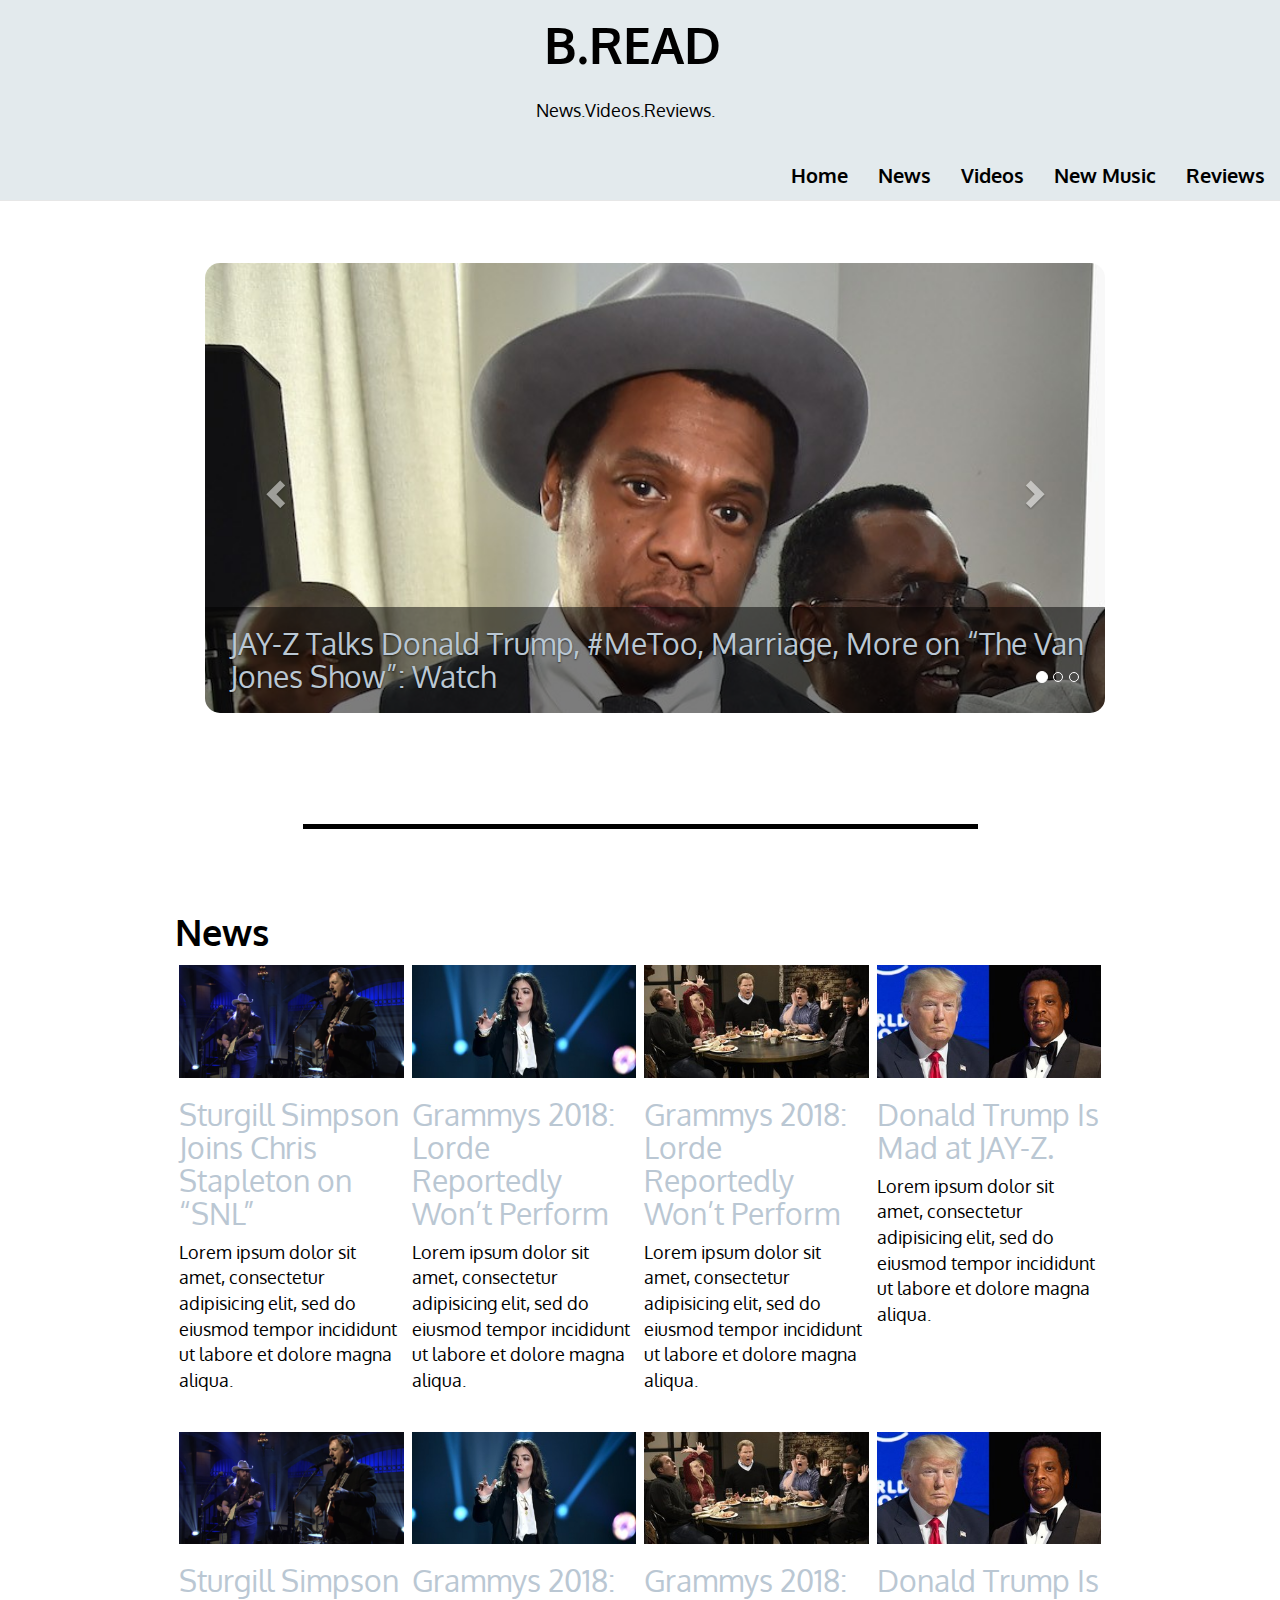
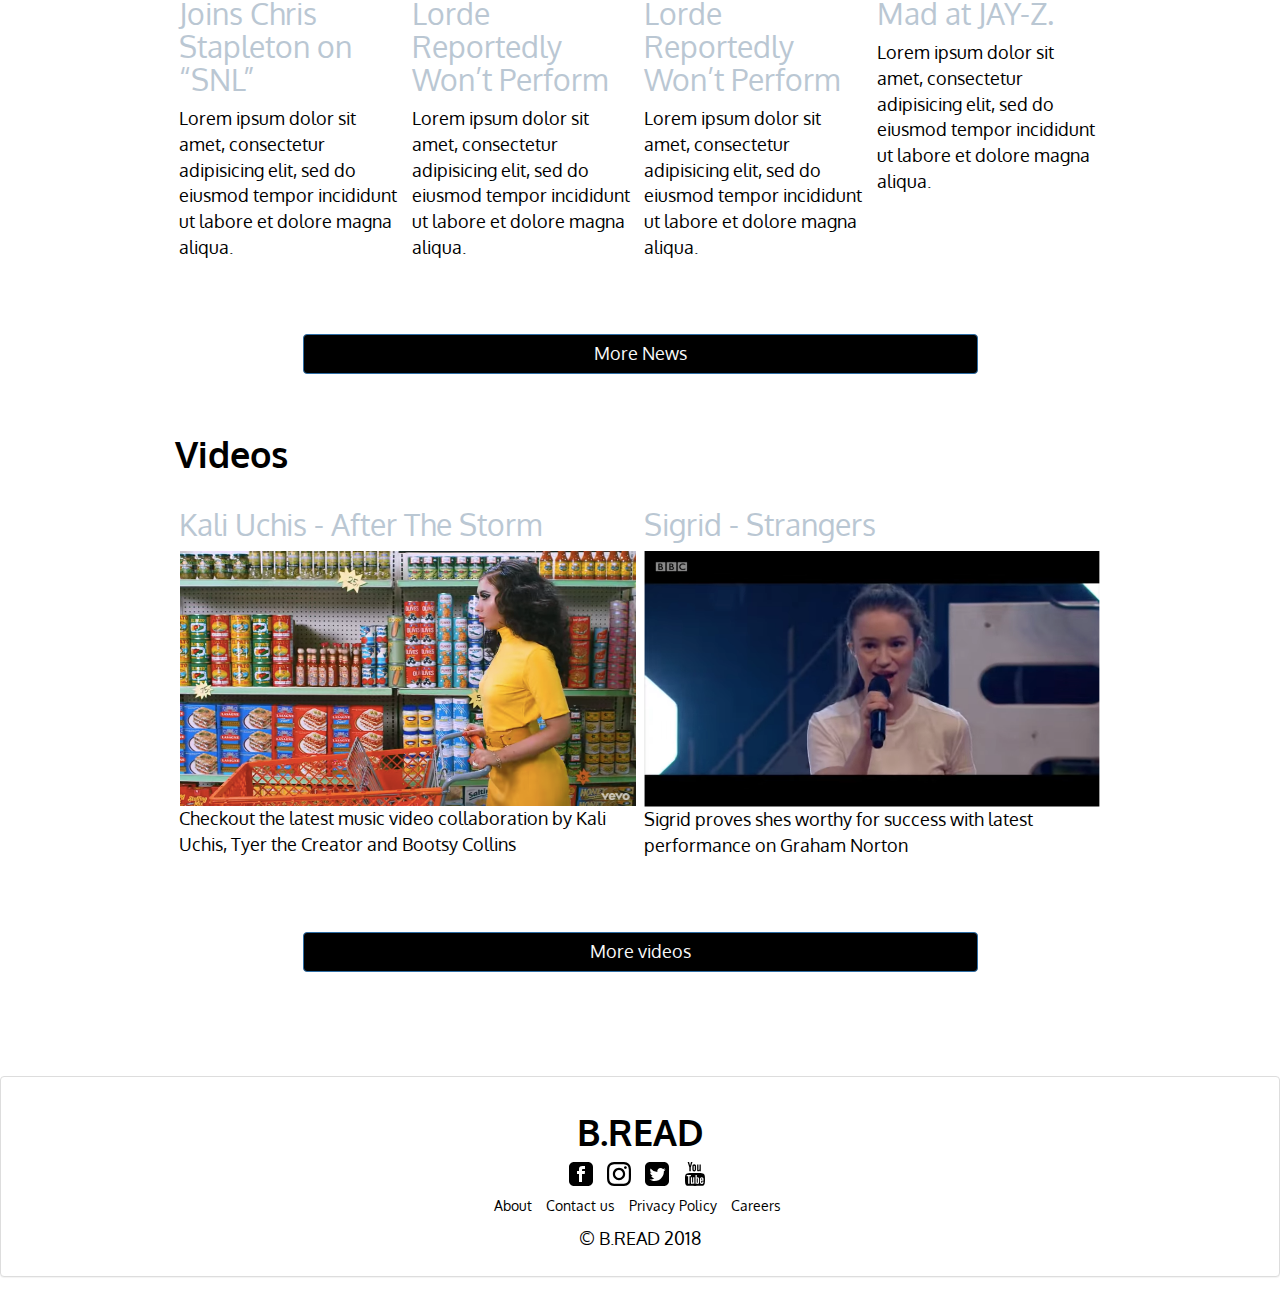
<file: index.html>
<!DOCTYPE html>
<html>
  <head>
    <meta name="viewport" content="width=device-width, initial-scale=1.0, maximum-scale=1.0, user-scalable=no">

    <title>B.READ</title>
    <link href="https://fonts.googleapis.com/css?family=Oxygen" rel="stylesheet">
    <link rel="stylesheet" href="./bootstrap/css/bootstrap.css">

    <link rel="stylesheet" href="./css/style.css">

    <script src="http://code.jquery.com/jquery-3.3.1.min.js"
      integrity="sha256-FgpCb/KJQlLNfOu91ta32o/NMZxltwRo8QtmkMRdAu8="
      crossorigin="anonymous"></script>

    <script src="./bootstrap/js/bootstrap.js"></script>
  </head>
  <body>
    <header>
    <nav class="navbar navbar-default navbar-fixed-top">
      <div id="nav-container" class="container-fluid"
        <!-- Brand and toggle get grouped for better mobile display -->
        <div class="navbar-header">
          <button type="button" class="navbar-toggle collapsed" data-toggle="collapse" data-target="#bs-example-navbar-collapse-1" aria-expanded="false">
            <span class="sr-only">Toggle navigation</span>
            <span class="icon-bar"></span>
            <span class="icon-bar"></span>
            <span class="icon-bar"></span>
          </button>
          <h1 href="index.html#" class="navbar-brand">B.READ</h1>

            <span><p class="navbar-text navbar-brand hidden-xs">News.Videos.Reviews.</p></span>

        </div>

        <!-- Collect the nav links, forms, and other content for toggling -->
        <div class="collapse navbar-collapse" id="bs-example-navbar-collapse-1">
          <ul class="nav navbar-nav navbar-right">
              <li><a href="index.html#">Home</a></li>
              <li><a href="./pages/index-2.html">News</a></li>
              <li><a href="./pages/index-3.html">Videos</a></li>
              <li><a href="./pages/index-4.html">New Music</a></li>
              <li><a href="./pages/index-5.html">Reviews</a></li>

          </ul>
        </div><!-- /.navbar-collapse -->
    </div>
    </nav>
  </header>

  <!----------------------------------------------------------->
  <div class="container">
    <section class="section-white">
      <div class="container">

        <div id="carousel-example-generic" class="carousel slide" data-ride="carousel">
          <!-- Indicators -->
          <ol class="carousel-indicators">
            <li data-target="#carousel-example-generic" data-slide-to="0" class="active"></li>
            <li data-target="#carousel-example-generic" data-slide-to="1"></li>
            <li data-target="#carousel-example-generic" data-slide-to="2"></li>
          </ol>

          <!-- Wrapper for slides -->
          <div class="carousel-inner">
            <div class="item active">
              <img src="./images/JAY-Z Roc party.jpg" alt="...">
              <div class="carousel-caption">
                <a href="./pages/index-6.html"><h2>JAY-Z Talks Donald Trump, #MeToo, Marriage, More on “The Van Jones Show”: Watch</h2></a>
              </div>
            </div>
            <div class="item">
              <img src="./images/Lorde.jpg" alt="...">
              <div class="carousel-caption">
                <a href="./pages/index-5.html"><h2>Grammys 2018: Lorde Reportedly Won’t Perform</h2></a>
                <p>Click here to read the article.</p>
              </div>
            </div>
            <div class="item">
              <img src="./images/012618-music-migos-culture-2-drake-feature.jpg" alt="...">
              <div class="carousel-caption">
                <a href="./pages/index-5.html"><h2>Does Culture 2 live up to its predecessor album?</h2></a>

                <p>Check our latest review here.</p>
              </div>
            </div>
          </div>

          <!-- Controls -->
          <a class="left carousel-control" href="#carousel-example-generic" data-slide="prev">
            <span class="glyphicon glyphicon-chevron-left"></span>
          </a>
          <a class="right carousel-control" href="#carousel-example-generic" data-slide="next">
            <span class="glyphicon glyphicon-chevron-right"></span>
          </a>
        </div>

      </div>
    </section>
        <div class="row">
          <div class="col-md-12">

            <hr class="style1 breaker">

          </div>

      </div>


 <div class="news">
       <div class="row align-items-center">
         <h1>News</h1>
         <div class="col-xs-12 col-md-6 col-lg-3 thumbnail">

           <img src="./images/Sturgill Simpson, Chris Stapleton.png" class="img-responsive float-left"alt="">
           <a href="./pages/index-9.html"><h2>Sturgill Simpson Joins Chris Stapleton on “SNL”</h2></a>
           <p>Lorem ipsum dolor sit amet, consectetur adipisicing elit, sed do eiusmod tempor incididunt ut labore et dolore magna aliqua.</p>

         </div>

         <div class="col-xs-12 col-md-6 col-lg-3  thumbnail">

           <img src="./images/Lorde copy.jpg" class="img-responsive"alt="">
           <a href="#"><h2>Grammys 2018: Lorde Reportedly Won’t Perform</h2></a>

           <p>Lorem ipsum dolor sit amet, consectetur adipisicing elit, sed do eiusmod tempor incididunt ut labore et dolore magna aliqua.</p>



         </div>

         <div class="col-xs-12 col-md-6 col-lg-3  thumbnail">

           <img src="./images/SNL Aziz Ansari.JPG" class="img-responsive"alt="">

           <a href="#"><h2>Grammys 2018: Lorde Reportedly Won’t Perform</h2></a>
           <p>Lorem ipsum dolor sit amet, consectetur adipisicing elit, sed do eiusmod tempor incididunt ut labore et dolore magna aliqua.</p>


         </div>

         <div class="col-xs-12 col-md-6 col-lg-3 thumbnail">

           <img src="./images/donald_trump_jay_z.jpg" class="img-responsive"alt="">

           <a href="#"><h2>Donald Trump Is Mad at JAY-Z.</h2></a>
           <p>Lorem ipsum dolor sit amet, consectetur adipisicing elit, sed do eiusmod tempor incididunt ut labore et dolore magna aliqua.</p>

         </div>


         </div>

         <div class="row align-items-center">
           <div class="col-xs-12 col-md-6 col-lg-3 thumbnail">

             <img src="./images/Sturgill Simpson, Chris Stapleton.png" class="img-responsive float-left"alt="">

             <a href="#"><h2>Sturgill Simpson Joins Chris Stapleton on “SNL”</h2></a>
             <p>Lorem ipsum dolor sit amet, consectetur adipisicing elit, sed do eiusmod tempor incididunt ut labore et dolore magna aliqua.</p>

           </div>

           <div class="col-xs-12 col-md-6 col-lg-3  thumbnail">

             <img src="./images/Lorde copy.jpg" class="img-responsive"alt="">
             <a href="#"><h2>Grammys 2018: Lorde Reportedly Won’t Perform</h2></a>
             <p>Lorem ipsum dolor sit amet, consectetur adipisicing elit, sed do eiusmod tempor incididunt ut labore et dolore magna aliqua.</p>



           </div>

           <div class="col-xs-12 col-md-6 col-lg-3  thumbnail">

             <img src="./images/SNL Aziz Ansari.JPG" class="img-responsive"alt="">

             <a href="#"><h2>Grammys 2018: Lorde Reportedly Won’t Perform</h2></a>
             <p>Lorem ipsum dolor sit amet, consectetur adipisicing elit, sed do eiusmod tempor incididunt ut labore et dolore magna aliqua.</p>


           </div>

           <div class="col-xs-12 col-md-6 col-lg-3 thumbnail">

             <img src="./images/donald_trump_jay_z.jpg" class="img-responsive"alt="">

             <a href="#"><h2>Donald Trump Is Mad at JAY-Z.</h2></a>
             <p>Lorem ipsum dolor sit amet, consectetur adipisicing elit, sed do eiusmod tempor incididunt ut labore et dolore magna aliqua.</p>

           </div>
           
       </div>

  </div>

          <div class="row more-button">
            <div class="col-md-12">

            <a type="button"  href="./pages/index-2.html"class="btn btn-primary btn-block center-block">More News</a>

            </div>

          </div>

          <div class="row">
            <h1>Videos</h1>
            <div class="col-xs-12 col-sm-6 col-md-6 thumbnail">
              <a href="./pages/index-7.html"><h2>Kali Uchis - After The Storm</h2></a>

              <img src="./images/Screen Shot 2018-01-28 at 20.01.19.png" alt="">
              <p>Checkout the latest music video collaboration by Kali Uchis, Tyer the Creator and Bootsy Collins</p>

              </video>

            </div>

            <div class="col-xs-12 col-sm-6 col-md-6 thumbnail">

              <a href="./pages/index-8.html"><h2>Sigrid - Strangers</h2></a>

              <img src="./images/Screen Shot 2018-01-28 at 20.02.16.png" alt="">
              <p>Sigrid proves shes worthy for success with latest performance on Graham Norton</p>

              </video>

            </div>

          </div>

          <div class="row more-button">
            <div class="col-md-12">

            <a type="button"  href="./pages/index-3.html"class="btn btn-primary btn-block center-block">More videos</a>

            </div>

          </div>

          </div>

          <footer class=" bottom panel panel-default panel-body align-items-center">
            <div class="row"> <!--Row 4 : Is the Footer, which holds the contact info of me and sparta, split in two parts -->

                 <div class="col-sm-12" "col-md-12" "col-lg-12">
                      <h1>B.READ</h1>
                    <ul class="list-inline">
                      <li> <img src="./images/iconmonstr-facebook-3.svg" alt=""> </li>
                      <li> <img src="./images/iconmonstr-instagram-11.svg" alt=""> </li>
                      <li> <img src="./images/iconmonstr-twitter-3.svg" alt=""> </li>
                      <li> <img src="./images/iconmonstr-youtube-1.svg" alt=""> </li>
                    </ul>

                    <ul class="list-inline">
                      <li>About</li>
                      <li> Contact us</li>
                      <li>Privacy Policy</li>
                      <li>Careers</li>
                    </ul>


                        <p>&copy B.READ 2018</p>

                 </div>

            </div>

          </footer>

        </body>

  </html>
</file>
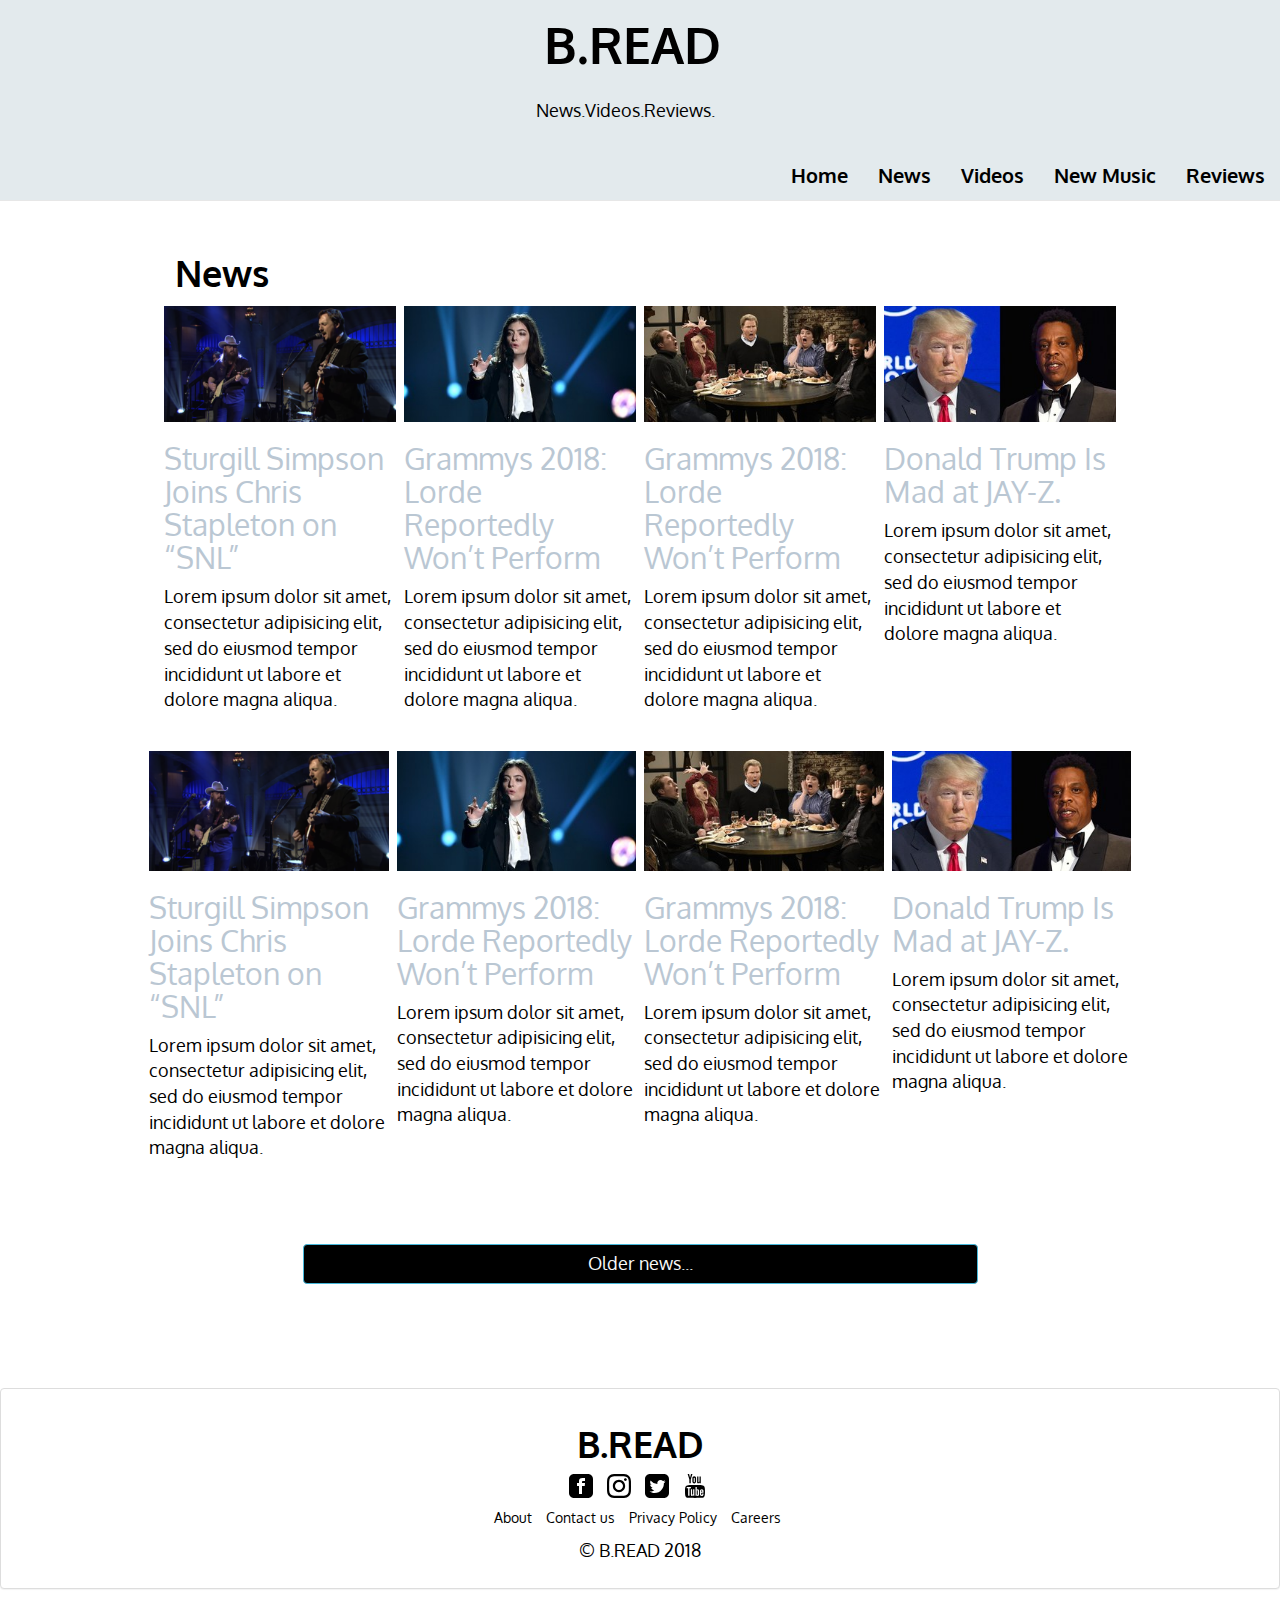
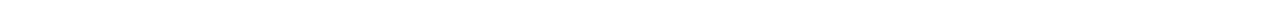
<file: pages/index-2.html>
<!DOCTYPE html>
<html>
<head>
  <meta name="viewport" content="width=device-width, initial-scale=1.0, maximum-scale=1.0, user-scalable=no">

  <title>Latest News</title>
  <link href="https://fonts.googleapis.com/css?family=Oxygen" rel="stylesheet">
  <link rel="stylesheet" href="../bootstrap/css/bootstrap.css">

  <link rel="stylesheet" href="../css/style.css">

  <script src="http://code.jquery.com/jquery-3.3.1.min.js"
    integrity="sha256-FgpCb/KJQlLNfOu91ta32o/NMZxltwRo8QtmkMRdAu8="
    crossorigin="anonymous"></script>

  <script src="../bootstrap/js/bootstrap.js"></script>
</head>
  <body>
    <header >
    <nav class="navbar navbar-default navbar-fixed-top">
      <div id="nav-container" class="container-fluid"
        <!-- Brand and toggle get grouped for better mobile display -->
        <div class="navbar-header">
          <button type="button" class="navbar-toggle collapsed" data-toggle="collapse" data-target="#bs-example-navbar-collapse-1" aria-expanded="false">
            <span class="sr-only">Toggle navigation</span>
            <span class="icon-bar"></span>
            <span class="icon-bar"></span>
            <span class="icon-bar"></span>
          </button>
          <a href="../index.html"><h1 class="navbar-brand">B.READ</h1></a>

            <span><p class="navbar-text navbar-brand hidden-xs">News.Videos.Reviews.</p></span>

        </div>

        <!-- Collect the nav links, forms, and other content for toggling -->
        <div class="collapse navbar-collapse" id="bs-example-navbar-collapse-1">
          <ul class="nav navbar-nav navbar-right">
              <li><a href="../index.html">Home</a></li>
              <li><a href="index-2.html#">News</a></li>
              <li><a href="./index-3.html">Videos</a></li>
              <li><a href="./index-4.html">New Music</a></li>
              <li><a href="./index-5.html">Reviews</a></li>

          </ul>
        </div><!-- /.navbar-collapse -->
    </div>
    </nav>
  </header>
<div class="container">
  <div class="news">
        <div class="row align-items-center">
          <h1>News</h1>
          <div class="row align-items-center">
            <div class="col-xs-12 col-md-6 col-lg-3 thumbnail">

              <img src="../images/Sturgill Simpson, Chris Stapleton.png" class="img-responsive float-left"alt="">
              <a href="#"><h2>Sturgill Simpson Joins Chris Stapleton on “SNL”</h2></a>
              <p>Lorem ipsum dolor sit amet, consectetur adipisicing elit, sed do eiusmod tempor incididunt ut labore et dolore magna aliqua.</p>

            </div>

            <div class="col-xs-12 col-md-6 col-lg-3  thumbnail">

              <img src="../images/Lorde copy.jpg" class="img-responsive"alt="">
              <a href="#"><h2>Grammys 2018: Lorde Reportedly Won’t Perform</h2></a>

              <p>Lorem ipsum dolor sit amet, consectetur adipisicing elit, sed do eiusmod tempor incididunt ut labore et dolore magna aliqua.</p>



            </div>

            <div class="col-xs-12 col-md-6 col-lg-3  thumbnail">

              <img src="../images/SNL Aziz Ansari.JPG" class="img-responsive"alt="">

              <a href="#"><h2>Grammys 2018: Lorde Reportedly Won’t Perform</h2></a>
              <p>Lorem ipsum dolor sit amet, consectetur adipisicing elit, sed do eiusmod tempor incididunt ut labore et dolore magna aliqua.</p>


            </div>

            <div class="col-xs-12 col-md-6 col-lg-3 thumbnail">

              <img src="../images/donald_trump_jay_z.jpg" class="img-responsive"alt="">

              <a href="#"><h2>Donald Trump Is Mad at JAY-Z.</h2></a>
              <p>Lorem ipsum dolor sit amet, consectetur adipisicing elit, sed do eiusmod tempor incididunt ut labore et dolore magna aliqua.</p>

            </div>


            </div>
            <div class="row align-items-center">
              <div class="row align-items-center">
                <div class="col-xs-12 col-md-6 col-lg-3 thumbnail">

                  <img src="../images/Sturgill Simpson, Chris Stapleton.png" class="img-responsive float-left"alt="">
                  <a href="#"><h2>Sturgill Simpson Joins Chris Stapleton on “SNL”</h2></a>
                  <p>Lorem ipsum dolor sit amet, consectetur adipisicing elit, sed do eiusmod tempor incididunt ut labore et dolore magna aliqua.</p>

                </div>

                <div class="col-xs-12 col-md-6 col-lg-3  thumbnail">

                  <img src="../images/Lorde copy.jpg" class="img-responsive"alt="">
                  <a href="#"><h2>Grammys 2018: Lorde Reportedly Won’t Perform</h2></a>

                  <p>Lorem ipsum dolor sit amet, consectetur adipisicing elit, sed do eiusmod tempor incididunt ut labore et dolore magna aliqua.</p>



                </div>

                <div class="col-xs-12 col-md-6 col-lg-3  thumbnail">

                  <img src="../images/SNL Aziz Ansari.JPG" class="img-responsive"alt="">

                  <a href="#"><h2>Grammys 2018: Lorde Reportedly Won’t Perform</h2></a>
                  <p>Lorem ipsum dolor sit amet, consectetur adipisicing elit, sed do eiusmod tempor incididunt ut labore et dolore magna aliqua.</p>


                </div>

                <div class="col-xs-12 col-md-6 col-lg-3 thumbnail">

                  <img src="../images/donald_trump_jay_z.jpg" class="img-responsive"alt="">

                  <a href="#"><h2>Donald Trump Is Mad at JAY-Z.</h2></a>
                  <p>Lorem ipsum dolor sit amet, consectetur adipisicing elit, sed do eiusmod tempor incididunt ut labore et dolore magna aliqua.</p>

                </div>


                </div>

 </div>

 <div class="container  more-button">
<button type="button" class="btn btn-primary btn-block center-block btn-info" data-toggle="collapse" data-target="#more">Older news...</button>
<div id="more" class="collapse">
  <div class="news">
    <div class="row align-items-center">
      <div class="col-xs-12 col-md-6 col-lg-3 thumbnail">

        <img src="../images/Sturgill Simpson, Chris Stapleton.png" class="img-responsive float-left"alt="">
        <a href="#"><h2>Sturgill Simpson Joins Chris Stapleton on “SNL”</h2></a>
        <p>Lorem ipsum dolor sit amet, consectetur adipisicing elit, sed do eiusmod tempor incididunt ut labore et dolore magna aliqua.</p>

      </div>

      <div class="col-xs-12 col-md-6 col-lg-3  thumbnail">

        <img src="../images/Lorde copy.jpg" class="img-responsive"alt="">
        <a href="#"><h2>Grammys 2018: Lorde Reportedly Won’t Perform</h2></a>

        <p>Lorem ipsum dolor sit amet, consectetur adipisicing elit, sed do eiusmod tempor incididunt ut labore et dolore magna aliqua.</p>



      </div>

      <div class="col-xs-12 col-md-6 col-lg-3  thumbnail">

        <img src="../images/SNL Aziz Ansari.JPG" class="img-responsive"alt="">

        <a href="#"><h2>Grammys 2018: Lorde Reportedly Won’t Perform</h2></a>
        <p>Lorem ipsum dolor sit amet, consectetur adipisicing elit, sed do eiusmod tempor incididunt ut labore et dolore magna aliqua.</p>


      </div>

      <div class="col-xs-12 col-md-6 col-lg-3 thumbnail">

        <img src="../images/donald_trump_jay_z.jpg" class="img-responsive"alt="">

        <a href="#"><h2>Donald Trump Is Mad at JAY-Z.</h2></a>
        <p>Lorem ipsum dolor sit amet, consectetur adipisicing elit, sed do eiusmod tempor incididunt ut labore et dolore magna aliqua.</p>

      </div>


      </div>

      <div class="row align-items-center">
        <div class="row align-items-center">
          <div class="col-xs-12 col-md-6 col-lg-3 thumbnail">

            <img src="../images/Sturgill Simpson, Chris Stapleton.png" class="img-responsive float-left"alt="">
            <a href="#"><h2>Sturgill Simpson Joins Chris Stapleton on “SNL”</h2></a>
            <p>Lorem ipsum dolor sit amet, consectetur adipisicing elit, sed do eiusmod tempor incididunt ut labore et dolore magna aliqua.</p>

          </div>

          <div class="col-xs-12 col-md-6 col-lg-3  thumbnail">

            <img src="../images/Lorde copy.jpg" class="img-responsive"alt="">
            <a href="#"><h2>Grammys 2018: Lorde Reportedly Won’t Perform</h2></a>

            <p>Lorem ipsum dolor sit amet, consectetur adipisicing elit, sed do eiusmod tempor incididunt ut labore et dolore magna aliqua.</p>



          </div>

          <div class="col-xs-12 col-md-6 col-lg-3  thumbnail">

            <img src="../images/SNL Aziz Ansari.JPG" class="img-responsive"alt="">

            <a href="#"><h2>Grammys 2018: Lorde Reportedly Won’t Perform</h2></a>
            <p>Lorem ipsum dolor sit amet, consectetur adipisicing elit, sed do eiusmod tempor incididunt ut labore et dolore magna aliqua.</p>


          </div>

          <div class="col-xs-12 col-md-6 col-lg-3 thumbnail">

            <img src="../images/donald_trump_jay_z.jpg" class="img-responsive"alt="">

            <a href="#"><h2>Donald Trump Is Mad at JAY-Z.</h2></a>
            <p>Lorem ipsum dolor sit amet, consectetur adipisicing elit, sed do eiusmod tempor incididunt ut labore et dolore magna aliqua.</p>

          </div>


          </div>



            <div row class="more-button">

            <div class="col-md-12">

            <a  id="top" href="#"type="button" class="btn btn-primary btn-block center-block">Back to top</a>

            </div>
          </div>

            </div>

 </div>
</div>
</div>

</div>

</div>
</div>

<footer class=" bottom panel panel-default panel-body align-items-center">
  <div class="row"> <!--Row 4 : Is the Footer, which holds the contact info of me and sparta, split in two parts -->

       <div class="col-sm-12" "col-md-12" "col-lg-12">
            <h1>B.READ</h1>
          <ul class="list-inline">
            <li> <img src="../images/iconmonstr-facebook-3.svg" alt=""> </li>
            <li> <img src="../images/iconmonstr-instagram-11.svg" alt=""> </li>
            <li> <img src="../images/iconmonstr-twitter-3.svg" alt=""> </li>
            <li> <img src="../images/iconmonstr-youtube-1.svg" alt=""> </li>
          </ul>

          <ul class="list-inline">
            <li>About</li>
            <li> Contact us</li>
            <li>Privacy Policy</li>
            <li>Careers</li>
          </ul>


              <p>&copy B.READ 2018</p>

       </div>

  </div>

</footer>


  </body>
</html>
</file>
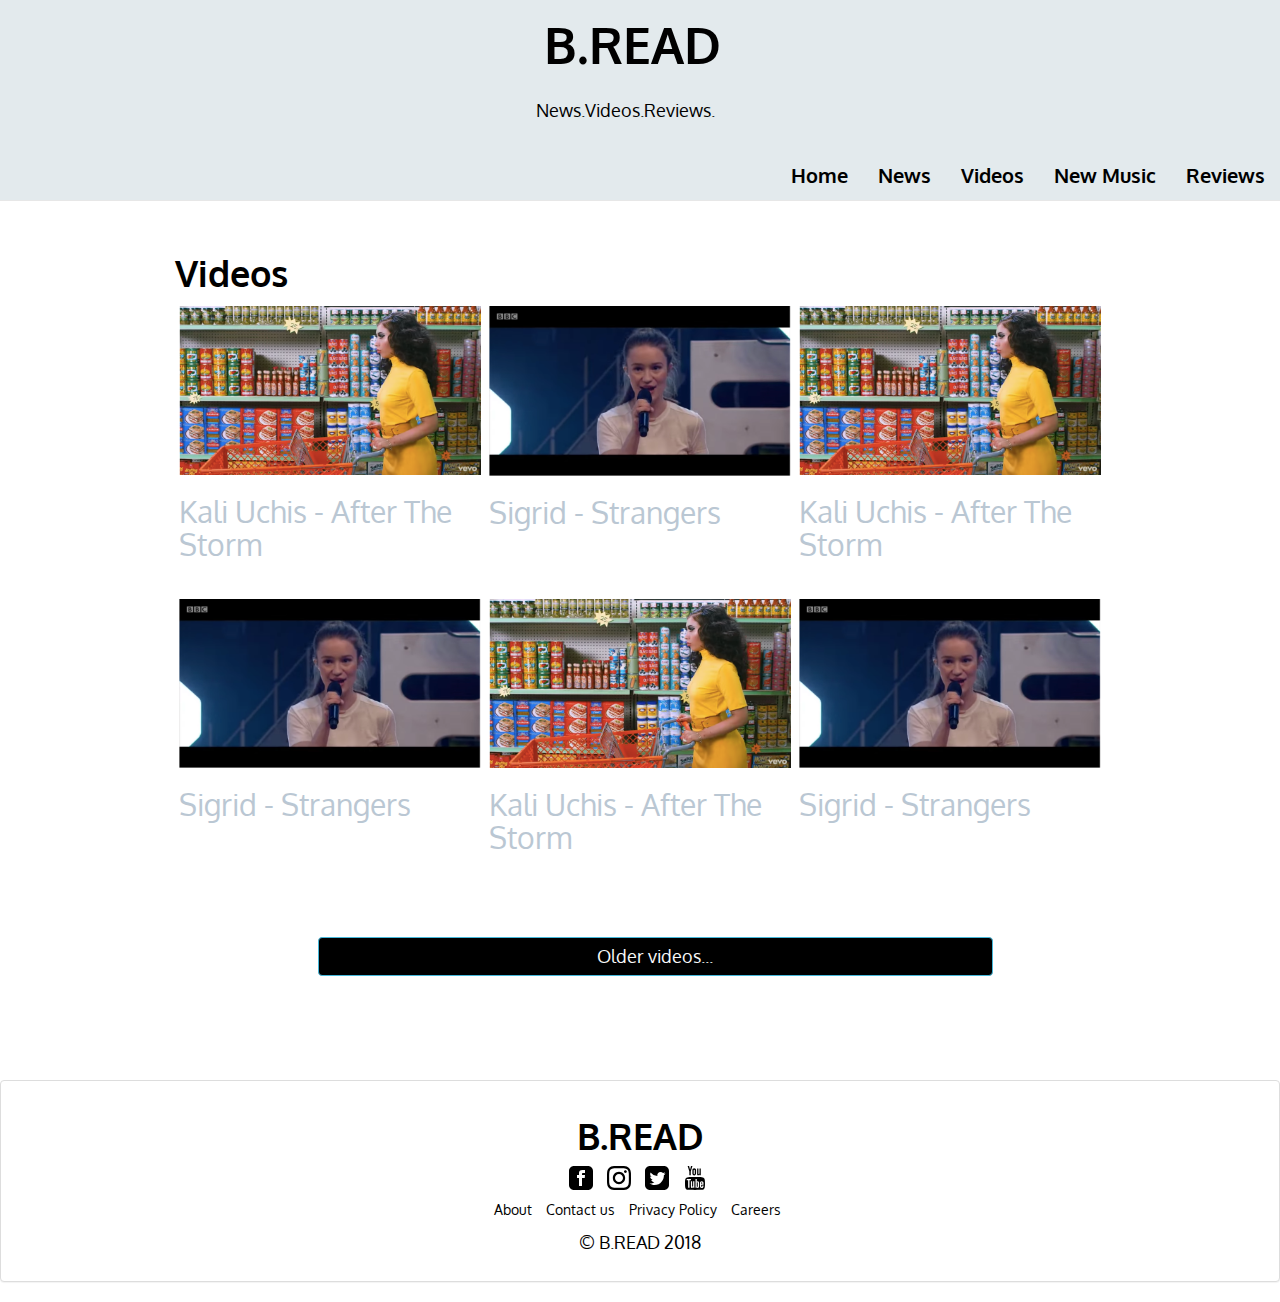
<file: pages/index-3.html>
<!DOCTYPE html>
<html>
<head>
  <meta name="viewport" content="width=device-width, initial-scale=1.0, maximum-scale=1.0, user-scalable=no">

  <title>Videos</title>
  <link href="https://fonts.googleapis.com/css?family=Oxygen" rel="stylesheet">
  <link rel="stylesheet" href="../bootstrap/css/bootstrap.css">

  <link rel="stylesheet" href="../css/style.css">

  <script src="http://code.jquery.com/jquery-3.3.1.min.js"
    integrity="sha256-FgpCb/KJQlLNfOu91ta32o/NMZxltwRo8QtmkMRdAu8="
    crossorigin="anonymous"></script>

  <script src="../bootstrap/js/bootstrap.js"></script>
</head>
<body>
  <header>
  <nav class="navbar navbar-default navbar-fixed-top">
    <div id="nav-container" class="container-fluid"
      <!-- Brand and toggle get grouped for better mobile display -->
      <div class="navbar-header">
        <button type="button" class="navbar-toggle collapsed" data-toggle="collapse" data-target="#bs-example-navbar-collapse-1" aria-expanded="false">
          <span class="sr-only">Toggle navigation</span>
          <span class="icon-bar"></span>
          <span class="icon-bar"></span>
          <span class="icon-bar"></span>
        </button>
        <a href="../index.html"><h1 class="navbar-brand">B.READ</h1></a>

          <span><p class="navbar-text navbar-brand hidden-xs">News.Videos.Reviews.</p></span>

      </div>

      <!-- Collect the nav links, forms, and other content for toggling -->
      <div class="collapse navbar-collapse" id="bs-example-navbar-collapse-1">
        <ul class="nav navbar-nav navbar-right">
            <li><a href="../index.html">Home</a></li>
            <li><a href="./index-2.html">News</a></li>
            <li><a href="./index-3.html">Videos</a></li>
            <li><a href="./index-4.html">New Music</a></li>

            <li><a href="./index-5.html">Reviews</a></li>

        </ul>
      </div><!-- /.navbar-collapse -->
  </div>
  </nav>
</header>
<div class="container">
<div class="row">
  <h1>Videos</h1>
  <div class="col-xs-12 col-sm-4 col-md-4 thumbnail">

    <img src="../images/Screen Shot 2018-01-28 at 20.01.19.png" alt="">
    <a href="./index-7.html"><h2>Kali Uchis - After The Storm</h2></a>

  </div>

  <div class="col-xs-12 col-sm-4 col-md-4 thumbnail">

    <img src="../images/Screen Shot 2018-01-28 at 20.02.16.png" alt="">
    <a href="./index-8.html"><h2>Sigrid - Strangers</h2></a>

  </div>

  <div class="col-xs-12 col-sm-4 col-md-4 thumbnail">

    <img src="../images/Screen Shot 2018-01-28 at 20.01.19.png" alt="">
    <a href="./index-7.html"><h2>Kali Uchis - After The Storm</h2></a>

  </div>

</div>

<div class="row">
  <div class="col-xs-12 col-sm-4 col-md-4 thumbnail">

    <img src="../images/Screen Shot 2018-01-28 at 20.02.16.png" alt="">
    <a href="./index-8.html"><h2>Sigrid - Strangers</h2></a>

  </div>


  <div class="col-xs-12 col-sm-4 col-md-4 thumbnail">

    <img src="../images/Screen Shot 2018-01-28 at 20.01.19.png" alt="">
    <a href="./index-7.html"><h2>Kali Uchis - After The Storm</h2></a>

  </div>

  <div class="col-xs-12 col-sm-4 col-md-4 thumbnail">

    <img src="../images/Screen Shot 2018-01-28 at 20.02.16.png" alt="">
    <a href="./index-8.html"><h2>Sigrid - Strangers</h2></a>

  </div>


</div>

<div class="container  more-button">
<button type="button" class="btn btn-primary btn-block center-block btn-info" data-toggle="collapse" data-target="#more">Older videos...</button>
<div id="more" class="collapse">
 <div class="news">
       <div class="row align-items-center">
         <h1>Videos</h1>
         <div class="col-xs-12 col-sm-4 col-md-4 thumbnail">

           <img src="../images/Screen Shot 2018-01-28 at 20.01.19.png" alt="">
           <a href="./index-7.html"><h2>Kali Uchis - After The Storm</h2></a>

         </div>


         <div class="col-xs-12 col-sm-4 col-md-4 thumbnail">

           <img src="../images/Screen Shot 2018-01-28 at 20.02.16.png" alt="">
           <a href="./index-8.html"><h2>Sigrid - Strangers</h2></a>

         </div>


         <div class="col-xs-12 col-sm-4 col-md-4 thumbnail">

           <img src="../images/Screen Shot 2018-01-28 at 20.01.19.png" alt="">
           <a href="./index-7.html"><h2>Kali Uchis - After The Storm</h2></a>

         </div>

         </div>

         <div class="row align-items-center">


           <div class="col-xs-12 col-sm-4 col-md-4 thumbnail">

             <img src="../images/Screen Shot 2018-01-28 at 20.02.16.png" alt="">
             <a href="./index-8.html"><h2>Sigrid - Strangers</h2></a>

           </div>


           <div class="col-xs-12 col-sm-4 col-md-4 thumbnail">

             <img src="../images/Screen Shot 2018-01-28 at 20.01.19.png" alt="">
             <a href="./index-7.html"><h2>Kali Uchis - After The Storm</h2></a>

           </div>


           <div class="col-xs-12 col-sm-4 col-md-4 thumbnail">

             <img src="../images/Screen Shot 2018-01-28 at 20.02.16.png" alt="">
             <a href="./index-8.html"><h2>Sigrid - Strangers</h2></a>

           </div>

           </div>

           <row class="more-button">

           <div class="col-md-12">

           <a  id="top" href="#"type="button" class="btn btn-primary btn-block center-block">Back to top</a>

           </div>
         </div>

           </div>

</div>
</div>
</div>

</div>
<footer class=" bottom panel panel-default panel-body align-items-center">
  <div class="row"> <!--Row 4 : Is the Footer, which holds the contact info of me and sparta, split in two parts -->

       <div class="col-sm-12" "col-md-12" "col-lg-12">
            <h1>B.READ</h1>
          <ul class="list-inline">
            <li> <img src="../images/iconmonstr-facebook-3.svg" alt=""> </li>
            <li> <img src="../images/iconmonstr-instagram-11.svg" alt=""> </li>
            <li> <img src="../images/iconmonstr-twitter-3.svg" alt=""> </li>
            <li> <img src="../images/iconmonstr-youtube-1.svg" alt=""> </li>
          </ul>

          <ul class="list-inline">
            <li>About</li>
            <li> Contact us</li>
            <li>Privacy Policy</li>
            <li>Careers</li>
          </ul>


              <p>&copy B.READ 2018</p>

       </div>

  </div>

</footer>



  </body>
</html>
</file>
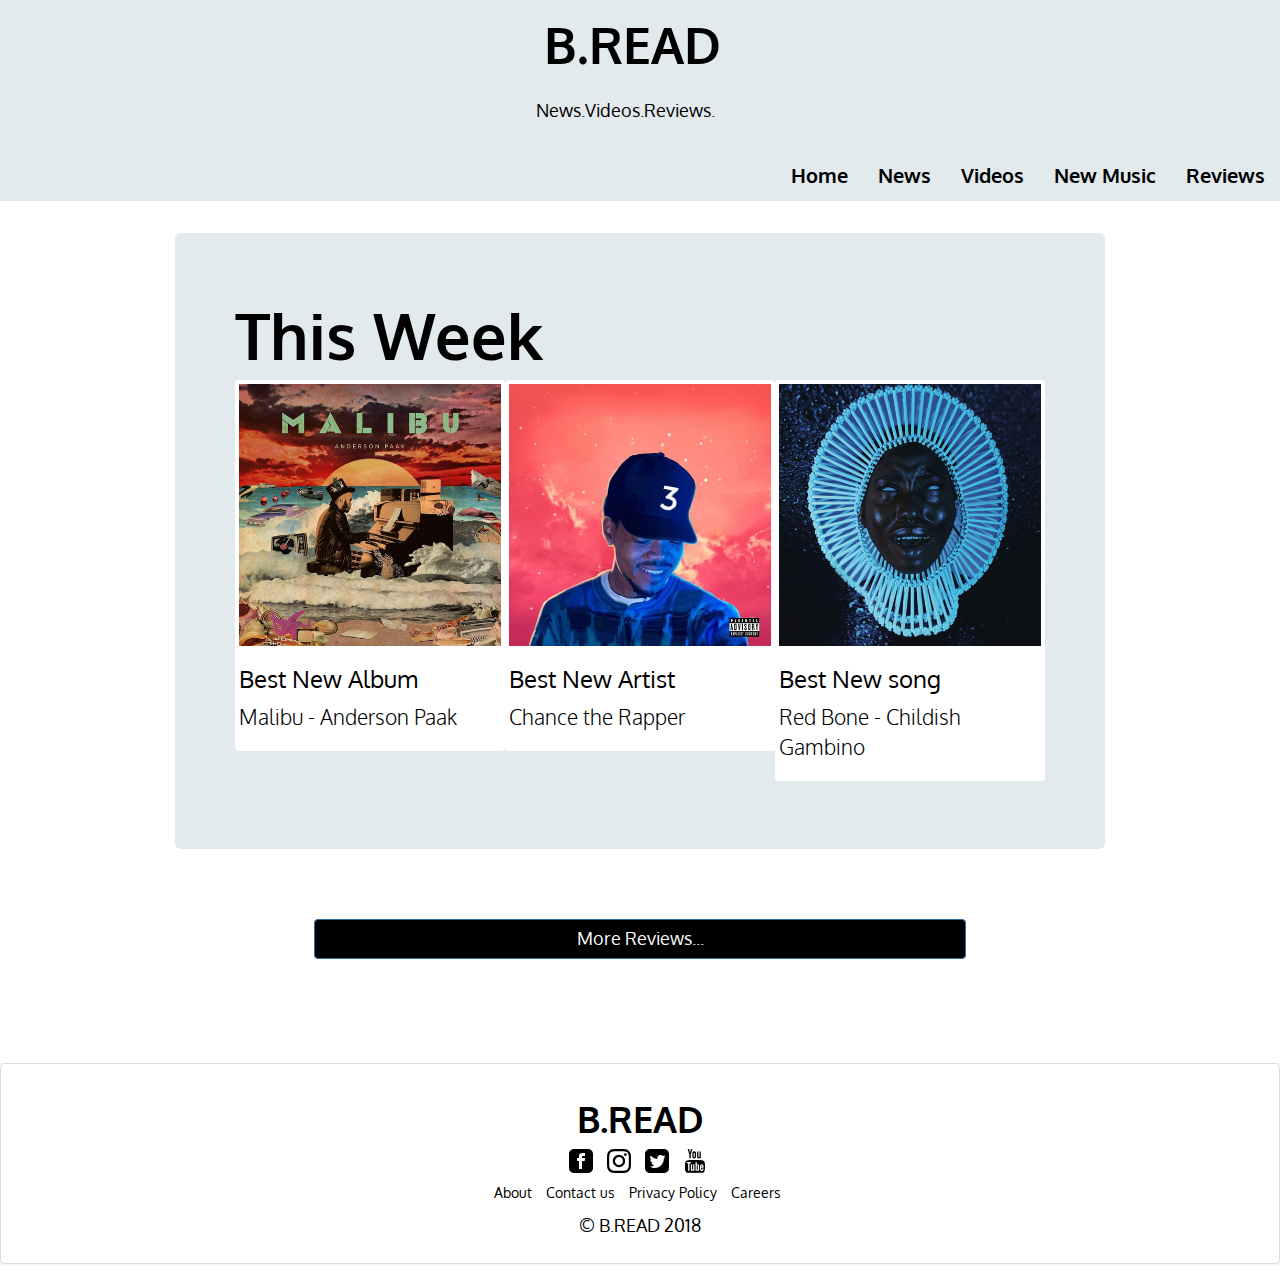
<file: pages/index-4.html>
<!DOCTYPE html>
<html>
<head>
  <meta name="viewport" content="width=device-width, initial-scale=1.0, maximum-scale=1.0, user-scalable=no">

  <title>New Music</title>
  <link href="https://fonts.googleapis.com/css?family=Oxygen" rel="stylesheet">
  <link rel="stylesheet" href="../bootstrap/css/bootstrap.css">

  <link rel="stylesheet" href="../css/style.css">

  <script src="http://code.jquery.com/jquery-3.3.1.min.js"
    integrity="sha256-FgpCb/KJQlLNfOu91ta32o/NMZxltwRo8QtmkMRdAu8="
    crossorigin="anonymous"></script>

  <script src="../bootstrap/js/bootstrap.js"></script>
</head>
<body>
  <header>
  <nav class="navbar navbar-default navbar-fixed-top">
    <div id="nav-container" class="container-fluid"
      <!-- Brand and toggle get grouped for better mobile display -->
      <div class="navbar-header">
        <button type="button" class="navbar-toggle collapsed" data-toggle="collapse" data-target="#bs-example-navbar-collapse-1" aria-expanded="false">
          <span class="sr-only">Toggle navigation</span>
          <span class="icon-bar"></span>
          <span class="icon-bar"></span>
          <span class="icon-bar"></span>
        </button>
        <a href="../index.html"><h1 class="navbar-brand">B.READ</h1></a>

          <span><p class="navbar-text navbar-brand hidden-xs">News.Videos.Reviews.</p></span>

      </div>

      <!-- Collect the nav links, forms, and other content for toggling -->
      <div class="collapse navbar-collapse" id="bs-example-navbar-collapse-1">
        <ul class="nav navbar-nav navbar-right">
            <li><a href="../index.html">Home</a></li>
            <li><a href="./index-2.html">News</a></li>
            <li><a href="./index-3.html">Videos</a></li>
            <li><a href="./index-4.html">New Music</a></li>
            <li><a href="./index-5.html">Reviews</a></li>

        </ul>
      </div><!-- /.navbar-collapse -->
  </div>
  </nav>
</header>

<div class="container">

<div class="row jumbotron">
  <h1>This Week</h1>
  <div class="col-xs-12 col-sm-4 col-md-4 thumbnail">

    <img src="../images/anderson-paak-best-artwork.jpg" alt="">
    <h3>Best New Album</h3>
    <p>Malibu - Anderson Paak</p>

  </div>

  <div class="col-xs-12 col-sm-4 col-md-4 thumbnail">

    <img src="../images/chance-the-rapper-best-artwork.jpg" alt="">
    <h3>Best New Artist</h3>
    <p>Chance the Rapper</p>

  </div>

  <div class="col-xs-12 col-sm-4 col-md-4 thumbnail">

    <img src="../images/donald-glover-best-artwork.jpg" alt="">
    <h3>Best New song</h3>
    <p>Red Bone - Childish Gambino</p>

  </div>

</div>
<div row class="more-button">

<div class="col-md-12">

<a href="./index-5.html" type="button" class="btn btn-primary btn-block center-block">More Reviews...</a>

</div>
</div>

</div>
<footer class=" bottom panel panel-default panel-body align-items-center">
  <div class="row"> <!--Row 4 : Is the Footer, which holds the contact info of me and sparta, split in two parts -->

       <div class="col-sm-12" "col-md-12" "col-lg-12">
            <h1>B.READ</h1>
          <ul class="list-inline">
            <li> <img src="../images/iconmonstr-facebook-3.svg" alt=""> </li>
            <li> <img src="../images/iconmonstr-instagram-11.svg" alt=""> </li>
            <li> <img src="../images/iconmonstr-twitter-3.svg" alt=""> </li>
            <li> <img src="../images/iconmonstr-youtube-1.svg" alt=""> </li>
          </ul>

          <ul class="list-inline">
            <li>About</li>
            <li> Contact us</li>
            <li>Privacy Policy</li>
            <li>Careers</li>
          </ul>


              <p>&copy B.READ 2018</p>

       </div>

  </div>

</footer>
  </body>
</html>
</file>
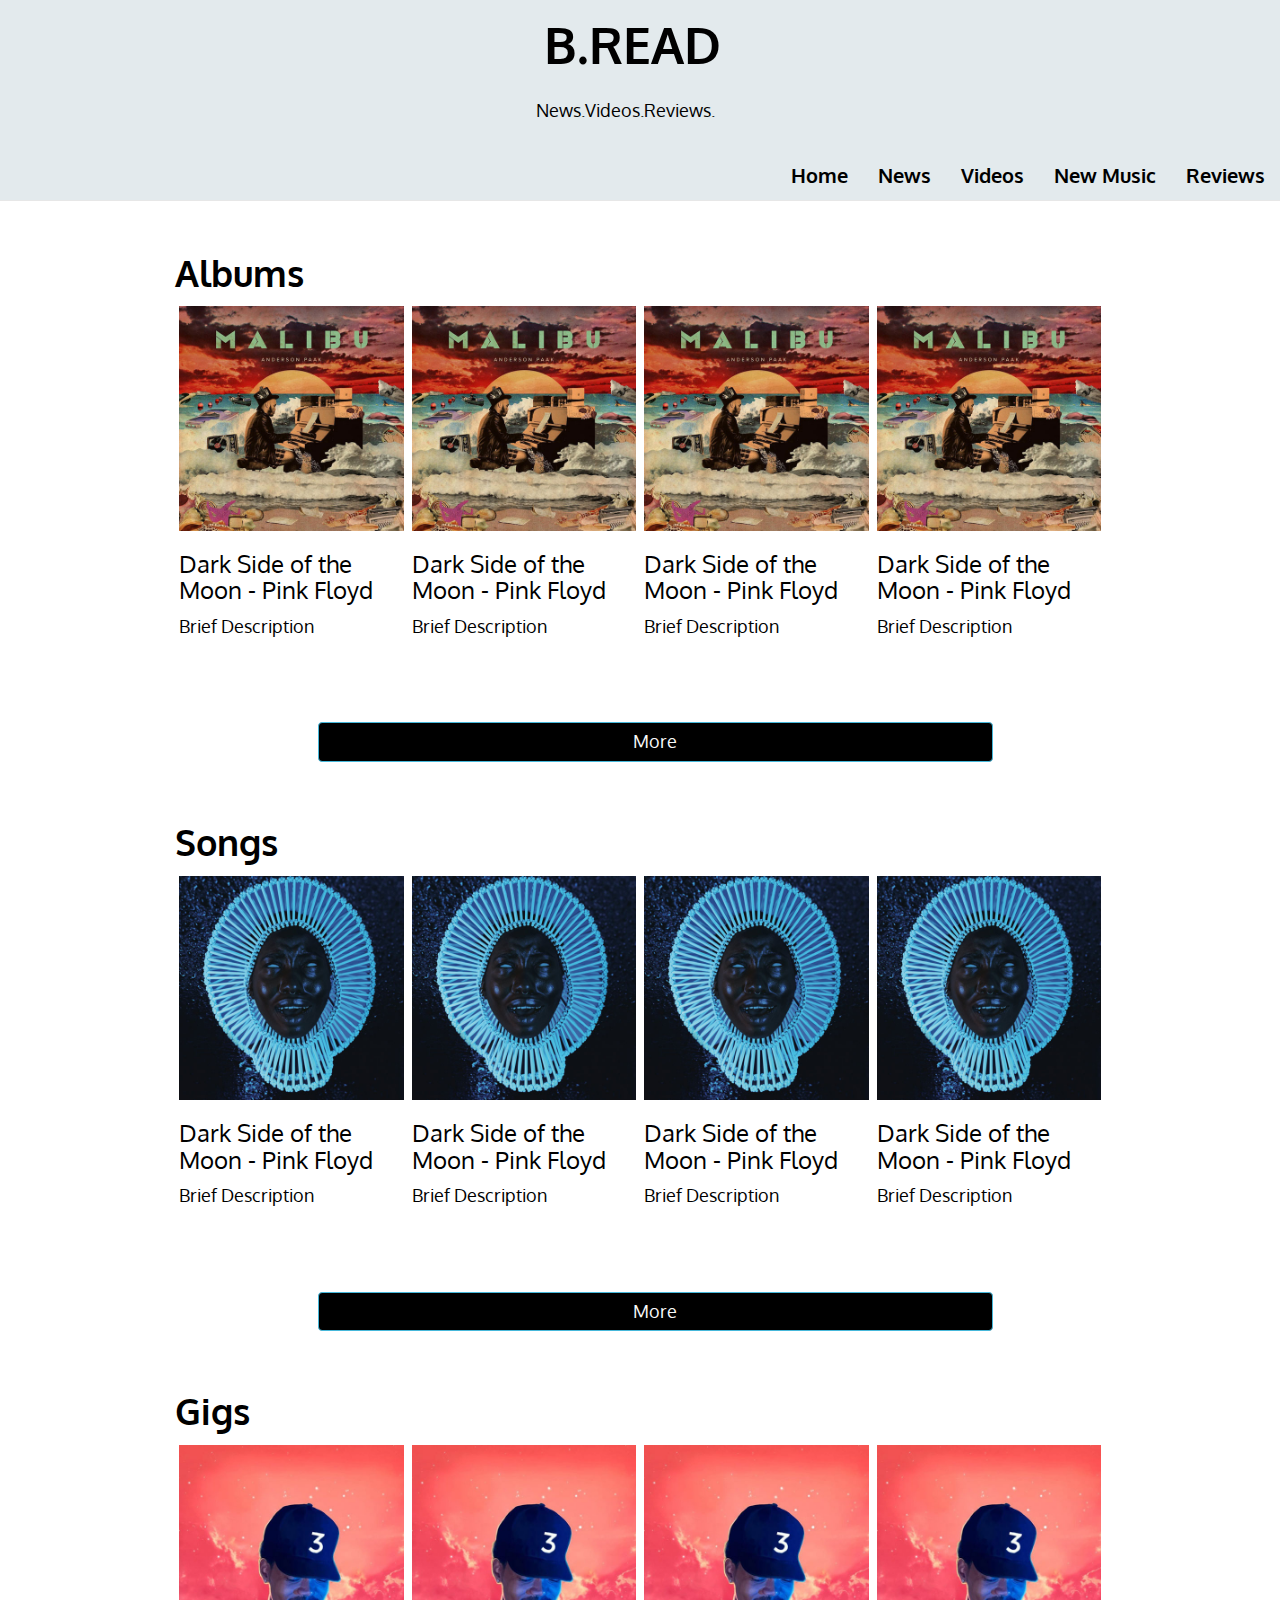
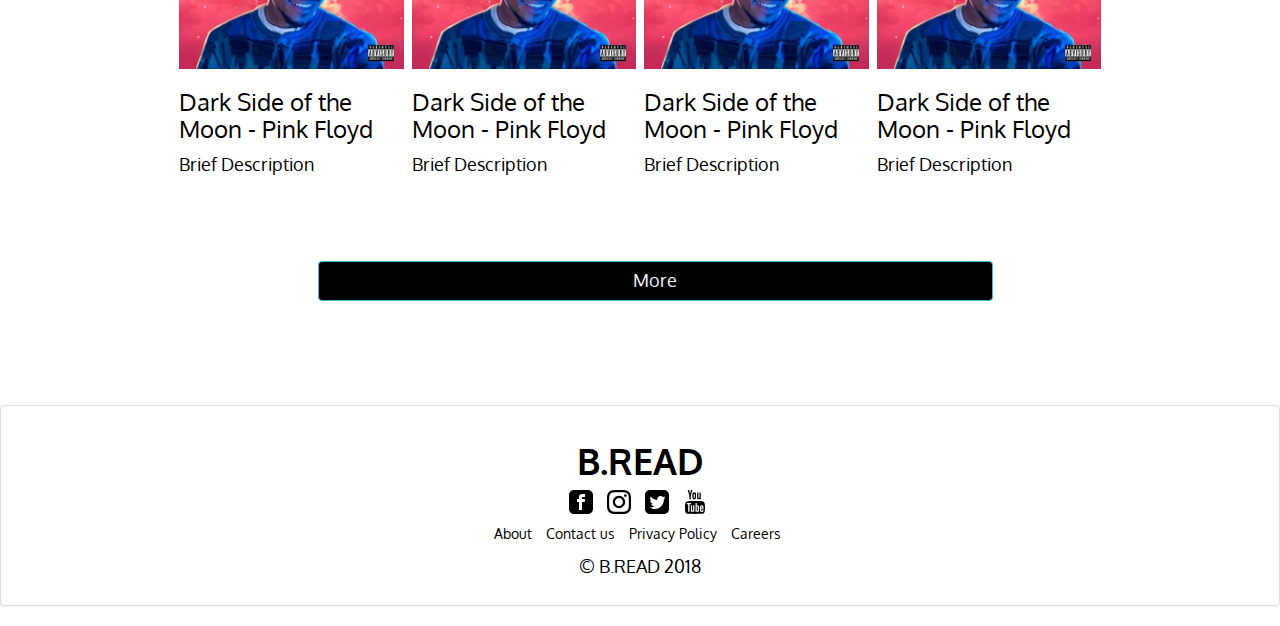
<file: pages/index-5.html>
<!DOCTYPE html>
<html>
<head>
  <meta name="viewport" content="width=device-width, initial-scale=1.0, maximum-scale=1.0, user-scalable=no">

  <title>New Music</title>
  <link href="https://fonts.googleapis.com/css?family=Oxygen" rel="stylesheet">
  <link rel="stylesheet" href="../bootstrap/css/bootstrap.css">

  <link rel="stylesheet" href="../css/style.css">

  <script src="http://code.jquery.com/jquery-3.3.1.min.js"
    integrity="sha256-FgpCb/KJQlLNfOu91ta32o/NMZxltwRo8QtmkMRdAu8="
    crossorigin="anonymous"></script>

  <script src="../bootstrap/js/bootstrap.js"></script>
</head>
<body>
  <header>
  <nav class="navbar navbar-default navbar-fixed-top">
    <div id="nav-container" class="container-fluid"
      <!-- Brand and toggle get grouped for better mobile display -->
      <div class="navbar-header">
        <button type="button" class="navbar-toggle collapsed" data-toggle="collapse" data-target="#bs-example-navbar-collapse-1" aria-expanded="false">
          <span class="sr-only">Toggle navigation</span>
          <span class="icon-bar"></span>
          <span class="icon-bar"></span>
          <span class="icon-bar"></span>
        </button>
        <a href="../index.html"><h1 class="navbar-brand">B.READ</h1></a>

          <span><p class="navbar-text navbar-brand hidden-xs">News.Videos.Reviews.</p></span>

      </div>

      <!-- Collect the nav links, forms, and other content for toggling -->
      <div class="collapse navbar-collapse" id="bs-example-navbar-collapse-1">
        <ul class="nav navbar-nav navbar-right">
            <li><a href="../index.html">Home</a></li>
            <li><a href="./index-2.html">News</a></li>
            <li><a href="./index-3.html">Videos</a></li>
            <li><a href="./index-4.html">New Music</a></li>
            <li><a href="./index-5.html">Reviews</a></li>

        </ul>
      </div><!-- /.navbar-collapse -->
  </div>
  </nav>
</header>
<div class="container">
  <div class="row">
    <h1>Albums</h1>
    <div class=" col-xs-12 col-sm-6 col-md-3 thumbnail">
      <img src="../images/anderson-paak-best-artwork.jpg" alt="">
      <h3>Dark Side of the Moon - Pink Floyd</h3>
      <p>Brief Description</p>

    </div>

    <div class=" col-xs-12 col-sm-6 col-md-3 thumbnail">
      <img src="../images/anderson-paak-best-artwork.jpg" alt="">
      <h3>Dark Side of the Moon - Pink Floyd</h3>
      <p>Brief Description</p>

    </div>

    <div class=" col-xs-12 col-sm-6 col-md-3 thumbnail">
      <img src="../images/anderson-paak-best-artwork.jpg" alt="">
      <h3>Dark Side of the Moon - Pink Floyd</h3>
      <p>Brief Description</p>

    </div>

    <div class=" col-xs-12 col-sm-6 col-md-3 thumbnail">
      <img src="../images/anderson-paak-best-artwork.jpg" alt="">
      <h3>Dark Side of the Moon - Pink Floyd</h3>
      <p>Brief Description</p>

    </div>

  </div>

  <div class="container more-button">
    <button type="button" class="btn btn-primary btn-block center-block btn-info" data-toggle="collapse" data-target="#more">More</button>
    <div id="more" class="collapse">
    <div class="albums">
      <div class="row">
        <div class=" col-xs-12 col-sm-6 col-md-3 thumbnail">
          <img src="../images/anderson-paak-best-artwork.jpg" alt="">
          <h3>Dark Side of the Moon - Pink Floyd</h3>
          <p>Brief Description</p>

        </div>

        <div class=" col-xs-12 col-sm-6 col-md-3 thumbnail">
          <img src="../images/anderson-paak-best-artwork.jpg" alt="">
          <h3>Dark Side of the Moon - Pink Floyd</h3>
          <p>Brief Description</p>

        </div>

        <div class=" col-xs-12 col-sm-6 col-md-3 thumbnail">
          <img src="../images/anderson-paak-best-artwork.jpg" alt="">
          <h3>Dark Side of the Moon - Pink Floyd</h3>
          <p>Brief Description</p>

        </div>

        <div class=" col-xs-12 col-sm-6 col-md-3 thumbnail">
          <img src="../images/anderson-paak-best-artwork.jpg" alt="">
          <h3>Dark Side of the Moon - Pink Floyd</h3>
          <p>Brief Description</p>

        </div>

      </div>



    </div>

  </div>

</div>

  <div class="row">
    <h1>Songs</h1>
    <div class=" col-xs-12 col-sm-6 col-md-3 thumbnail">
      <img src="../images/donald-glover-best-artwork.jpg" alt="">
      <h3>Dark Side of the Moon - Pink Floyd</h3>
      <p>Brief Description</p>

    </div>

    <div class=" col-xs-12 col-sm-6 col-md-3 thumbnail">
      <img src="../images/donald-glover-best-artwork.jpg" alt="">
      <h3>Dark Side of the Moon - Pink Floyd</h3>
      <p>Brief Description</p>

    </div>

    <div class=" col-xs-12 col-sm-6 col-md-3 thumbnail">
      <img src="../images/donald-glover-best-artwork.jpg" alt="">
      <h3>Dark Side of the Moon - Pink Floyd</h3>
      <p>Brief Description</p>

    </div>

    <div class=" col-xs-12 col-sm-6 col-md-3 thumbnail">
      <img src="../images/donald-glover-best-artwork.jpg" alt="">
      <h3>Dark Side of the Moon - Pink Floyd</h3>
      <p>Brief Description</p>

    </div>

  </div>

  <div class="container more-button">
    <button type="button" class="btn btn-primary btn-block center-block btn-info" data-toggle="collapse" data-target="#more2">More</button>
    <div id="more2" class="collapse">
    <div class="albums">
      <div class="row">
        <div class=" col-xs-12 col-sm-6 col-md-3 thumbnail">
          <img src="../images/donald-glover-best-artwork.jpg" alt="">
          <h3>Dark Side of the Moon - Pink Floyd</h3>
          <p>Brief Description</p>

        </div>

        <div class=" col-xs-12 col-sm-6 col-md-3 thumbnail">
          <img src="../images/donald-glover-best-artwork.jpg" alt="">
          <h3>Dark Side of the Moon - Pink Floyd</h3>
          <p>Brief Description</p>

        </div>

        <div class=" col-xs-12 col-sm-6 col-md-3 thumbnail">
          <img src="../images/donald-glover-best-artwork.jpg" alt="">
          <h3>Dark Side of the Moon - Pink Floyd</h3>
          <p>Brief Description</p>

        </div>

        <div class=" col-xs-12 col-sm-6 col-md-3 thumbnail">
          <img src="../images/donald-glover-best-artwork.jpg" alt="">
          <h3>Dark Side of the Moon - Pink Floyd</h3>
          <p>Brief Description</p>

        </div>

      </div>



    </div>

  </div>

</div>

  <div class="row">
    <h1>Gigs</h1>
    <div class=" col-xs-12 col-sm-6 col-md-3 thumbnail">
      <img src="../images/chance-the-rapper-best-artwork.jpg" alt="">
      <h3>Dark Side of the Moon - Pink Floyd</h3>
      <p>Brief Description</p>

    </div>

    <div class=" col-xs-12 col-sm-6 col-md-3 thumbnail">
      <img src="../images/chance-the-rapper-best-artwork.jpg" alt="">
      <h3>Dark Side of the Moon - Pink Floyd</h3>
      <p>Brief Description</p>

    </div>

    <div class=" col-xs-12 col-sm-6 col-md-3 thumbnail">
      <img src="../images/chance-the-rapper-best-artwork.jpg" alt="">
      <h3>Dark Side of the Moon - Pink Floyd</h3>
      <p>Brief Description</p>

    </div>

    <div class=" col-xs-12 col-sm-6 col-md-3 thumbnail">
      <img src="../images/chance-the-rapper-best-artwork.jpg" alt="">
      <h3>Dark Side of the Moon - Pink Floyd</h3>
      <p>Brief Description</p>

    </div>

  </div>

  <div class="container more-button">
    <button type="button" class="btn btn-primary btn-block center-block btn-info" data-toggle="collapse" data-target="#more3">More</button>
    <div id="more3" class="collapse">
    <div class="albums">
      <div class="row">
        <div class=" col-xs-12 col-sm-6 col-md-3 thumbnail">
          <img src="../images/chance-the-rapper-best-artwork.jpg" alt="">
          <h3>Dark Side of the Moon - Pink Floyd</h3>
          <p>Brief Description</p>

        </div>

        <div class=" col-xs-12 col-sm-6 col-md-3 thumbnail">
          <img src="../images/chance-the-rapper-best-artwork.jpg" alt="">
          <h3>Dark Side of the Moon - Pink Floyd</h3>
          <p>Brief Description</p>

        </div>

        <div class=" col-xs-12 col-sm-6 col-md-3 thumbnail">
          <img src="../images/chance-the-rapper-best-artwork.jpg" alt="">
          <h3>Dark Side of the Moon - Pink Floyd</h3>
          <p>Brief Description</p>

        </div>

        <div class=" col-xs-12 col-sm-6 col-md-3 thumbnail">
          <img src="../images/chance-the-rapper-best-artwork.jpg" alt="">
          <h3>Dark Side of the Moon - Pink Floyd</h3>
          <p>Brief Description</p>

        </div>

      </div>
      <div row class="more-button">

      <div class="col-md-12">

      <a  id="top" href="#"type="button" class="btn btn-primary btn-block center-block">Back to top</a>

      </div>
    </div>



    </div>

  </div>

</div>
</div>
<footer class=" bottom panel panel-default panel-body align-items-center">
  <div class="row"> <!--Row 4 : Is the Footer, which holds the contact info of me and sparta, split in two parts -->

       <div class="col-sm-12" "col-md-12" "col-lg-12">
            <h1>B.READ</h1>
          <ul class="list-inline">
            <li> <img src="../images/iconmonstr-facebook-3.svg" alt=""> </li>
            <li> <img src="../images/iconmonstr-instagram-11.svg" alt=""> </li>
            <li> <img src="../images/iconmonstr-twitter-3.svg" alt=""> </li>
            <li> <img src="../images/iconmonstr-youtube-1.svg" alt=""> </li>
          </ul>

          <ul class="list-inline">
            <li>About</li>
            <li> Contact us</li>
            <li>Privacy Policy</li>
            <li>Careers</li>
          </ul>


              <p>&copy B.READ 2018</p>

       </div>

  </div>

</footer>


  </body>
</html>
</file>
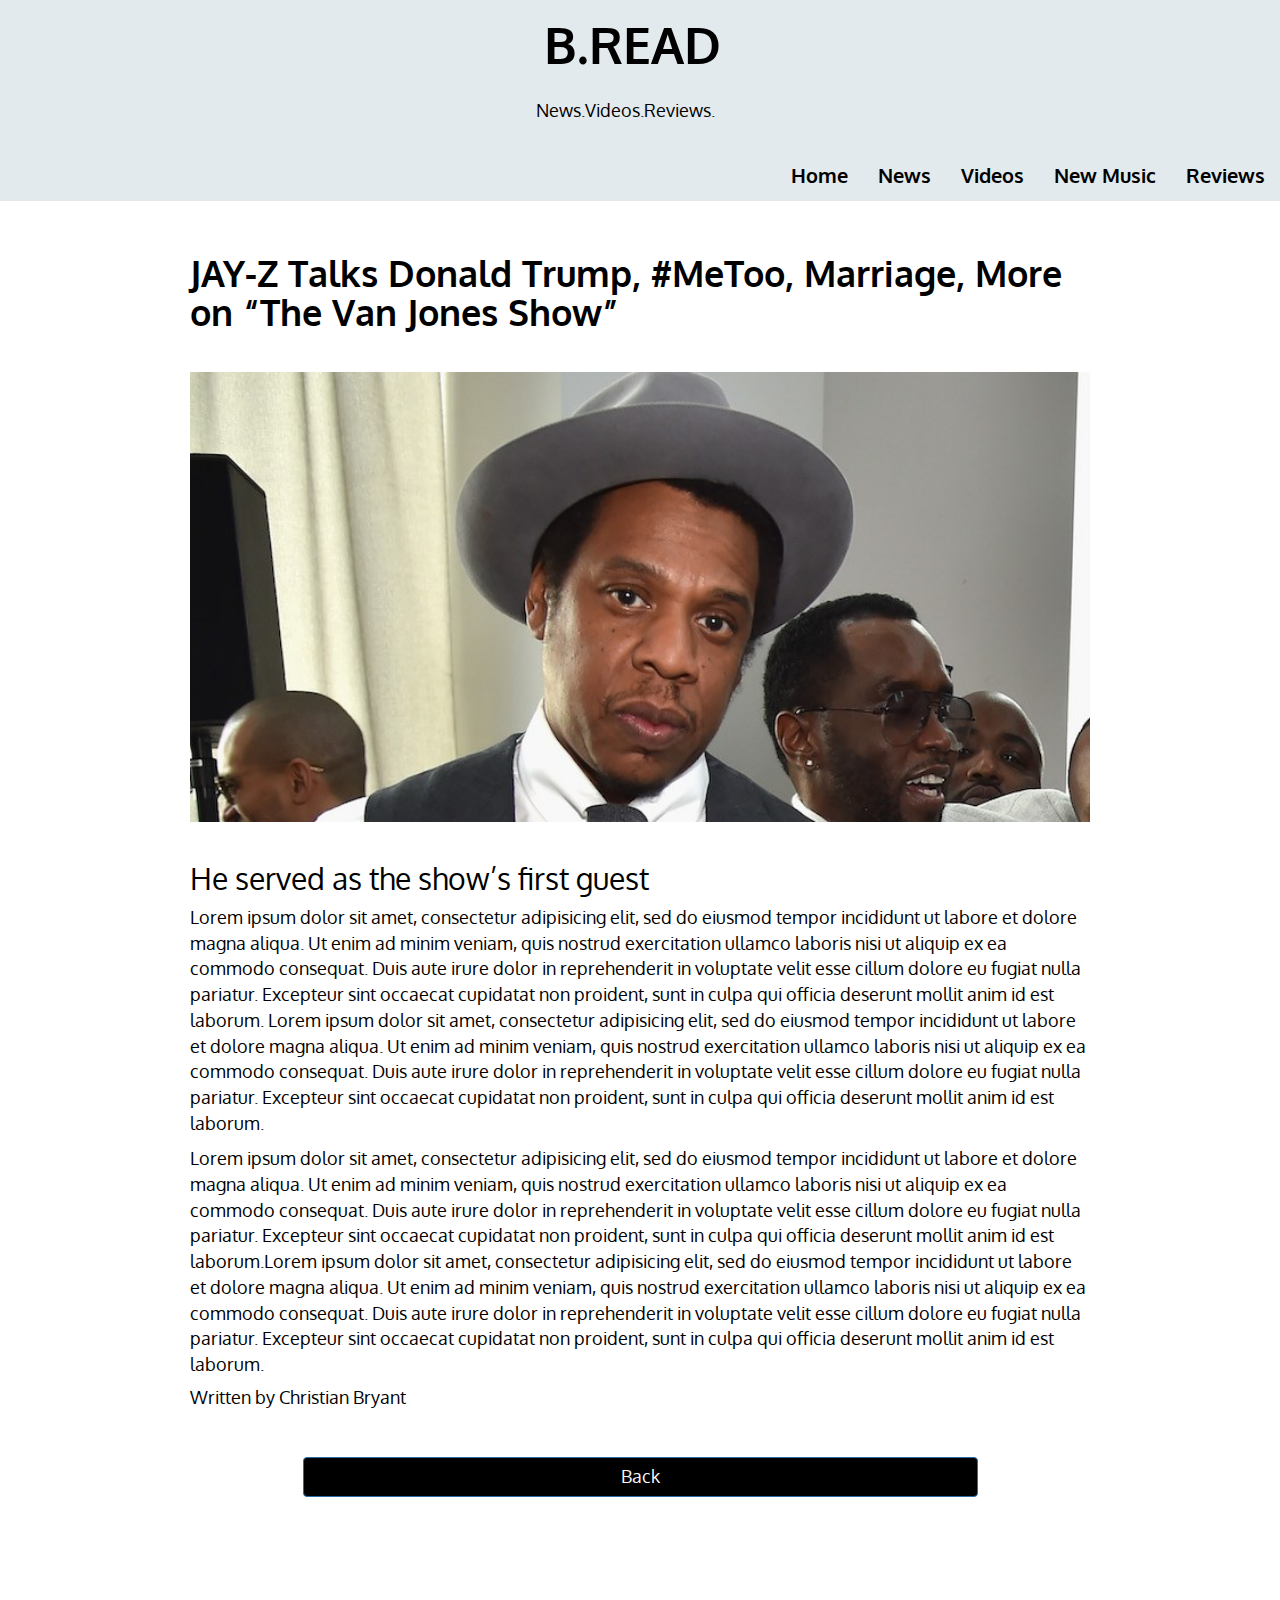
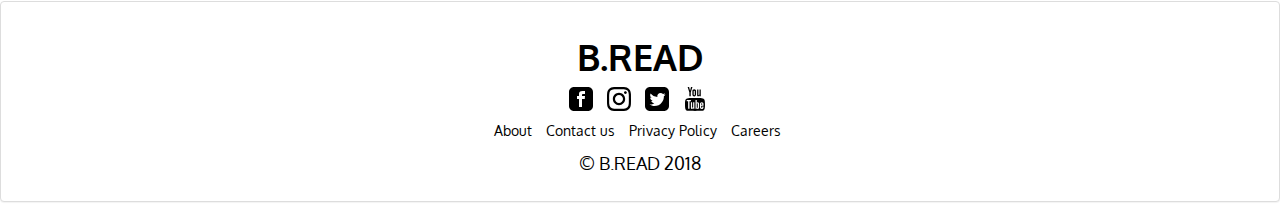
<file: pages/index-6.html>
<!DOCTYPE html>
<html>
<head>
  <meta name="viewport" content="width=device-width, initial-scale=1.0, maximum-scale=1.0, user-scalable=no">

  <title>New Music</title>
  <link href="https://fonts.googleapis.com/css?family=Oxygen" rel="stylesheet">
  <link rel="stylesheet" href="../bootstrap/css/bootstrap.css">

  <link rel="stylesheet" href="../css/style.css">

  <script src="http://code.jquery.com/jquery-3.3.1.min.js"
    integrity="sha256-FgpCb/KJQlLNfOu91ta32o/NMZxltwRo8QtmkMRdAu8="
    crossorigin="anonymous"></script>

  <script src="../bootstrap/js/bootstrap.js"></script>
</head>
<body>
  <header>
  <nav class="navbar navbar-default navbar-fixed-top">
    <div id="nav-container" class="container-fluid"
      <!-- Brand and toggle get grouped for better mobile display -->
      <div class="navbar-header">
        <button type="button" class="navbar-toggle collapsed" data-toggle="collapse" data-target="#bs-example-navbar-collapse-1" aria-expanded="false">
          <span class="sr-only">Toggle navigation</span>
          <span class="icon-bar"></span>
          <span class="icon-bar"></span>
          <span class="icon-bar"></span>
        </button>
        <a href="../index.html"><h1 class="navbar-brand">B.READ</h1></a>

          <span><p class="navbar-text navbar-brand hidden-xs">News.Videos.Reviews.</p></span>

      </div>

      <!-- Collect the nav links, forms, and other content for toggling -->
      <div class="collapse navbar-collapse" id="bs-example-navbar-collapse-1">
        <ul class="nav navbar-nav navbar-right">
            <li><a href="../index.html">Home</a></li>
            <li><a href="./index-2.html">News</a></li>
            <li><a href="./index-3.html">Videos</a></li>
            <li><a href="./index-4.html">New Music</a></li>
            <li><a href="./index-5.html">Reviews</a></li>

        </ul>
      </div><!-- /.navbar-collapse -->
  </div>
  </nav>
</header>
<div class="container">
  <div class="row align-items-center">
    <div class="col-sm-12 col-md-12 ">
      <h1>JAY-Z Talks Donald Trump, #MeToo, Marriage, More on “The Van Jones Show”</h1>
      <div class="span4"><img class="center-block img-responsive" src="../images/JAY-Z Roc party.jpg" /></div>
      <h2>He served as the show’s first guest</h2>
      <p>Lorem ipsum dolor sit amet, consectetur adipisicing elit, sed do eiusmod tempor incididunt ut labore et dolore magna aliqua. Ut enim ad minim veniam, quis nostrud exercitation ullamco laboris nisi ut aliquip ex ea commodo consequat. Duis aute irure dolor in reprehenderit in voluptate velit esse cillum dolore eu fugiat nulla pariatur. Excepteur sint occaecat cupidatat non proident, sunt in culpa qui officia deserunt mollit anim id est laborum. Lorem ipsum dolor sit amet, consectetur adipisicing elit, sed do eiusmod tempor incididunt ut labore et dolore magna aliqua. Ut enim ad minim veniam, quis nostrud exercitation ullamco laboris nisi ut aliquip ex ea commodo consequat. Duis aute irure dolor in reprehenderit in voluptate velit esse cillum dolore eu fugiat nulla pariatur. Excepteur sint occaecat cupidatat non proident, sunt in culpa qui officia deserunt mollit anim id est laborum.</p>
        <p>Lorem ipsum dolor sit amet, consectetur adipisicing elit, sed do eiusmod tempor incididunt ut labore et dolore magna aliqua. Ut enim ad minim veniam, quis nostrud exercitation ullamco laboris nisi ut aliquip ex ea commodo consequat. Duis aute irure dolor in reprehenderit in voluptate velit esse cillum dolore eu fugiat nulla pariatur. Excepteur sint occaecat cupidatat non proident, sunt in culpa qui officia deserunt mollit anim id est laborum.Lorem ipsum dolor sit amet, consectetur adipisicing elit, sed do eiusmod tempor incididunt ut labore et dolore magna aliqua. Ut enim ad minim veniam, quis nostrud exercitation ullamco laboris nisi ut aliquip ex ea commodo consequat. Duis aute irure dolor in reprehenderit in voluptate velit esse cillum dolore eu fugiat nulla pariatur. Excepteur sint occaecat cupidatat non proident, sunt in culpa qui officia deserunt mollit anim id est laborum.</p>

        <h4>Written by Christian Bryant</h4>


  </div>

</div>
<div class="row more-button">
  <div class="col-md-12">

  <a type="button"  href="../index.html"class="btn btn-primary btn-block center-block">Back</a>

  </div>

</div>
</div>
<footer class=" bottom panel panel-default panel-body align-items-center">
  <div class="row"> <!--Row 4 : Is the Footer, which holds the contact info of me and sparta, split in two parts -->

       <div class="col-sm-12" "col-md-12" "col-lg-12">
            <h1>B.READ</h1>
          <ul class="list-inline">
            <li> <img src="../images/iconmonstr-facebook-3.svg" alt=""> </li>
            <li> <img src="../images/iconmonstr-instagram-11.svg" alt=""> </li>
            <li> <img src="../images/iconmonstr-twitter-3.svg" alt=""> </li>
            <li> <img src="../images/iconmonstr-youtube-1.svg" alt=""> </li>
          </ul>

          <ul class="list-inline">
            <li>About</li>
            <li> Contact us</li>
            <li>Privacy Policy</li>
            <li>Careers</li>
          </ul>


              <p>&copy B.READ 2018</p>

       </div>

  </div>

</footer>

  </body>
</html>
</file>
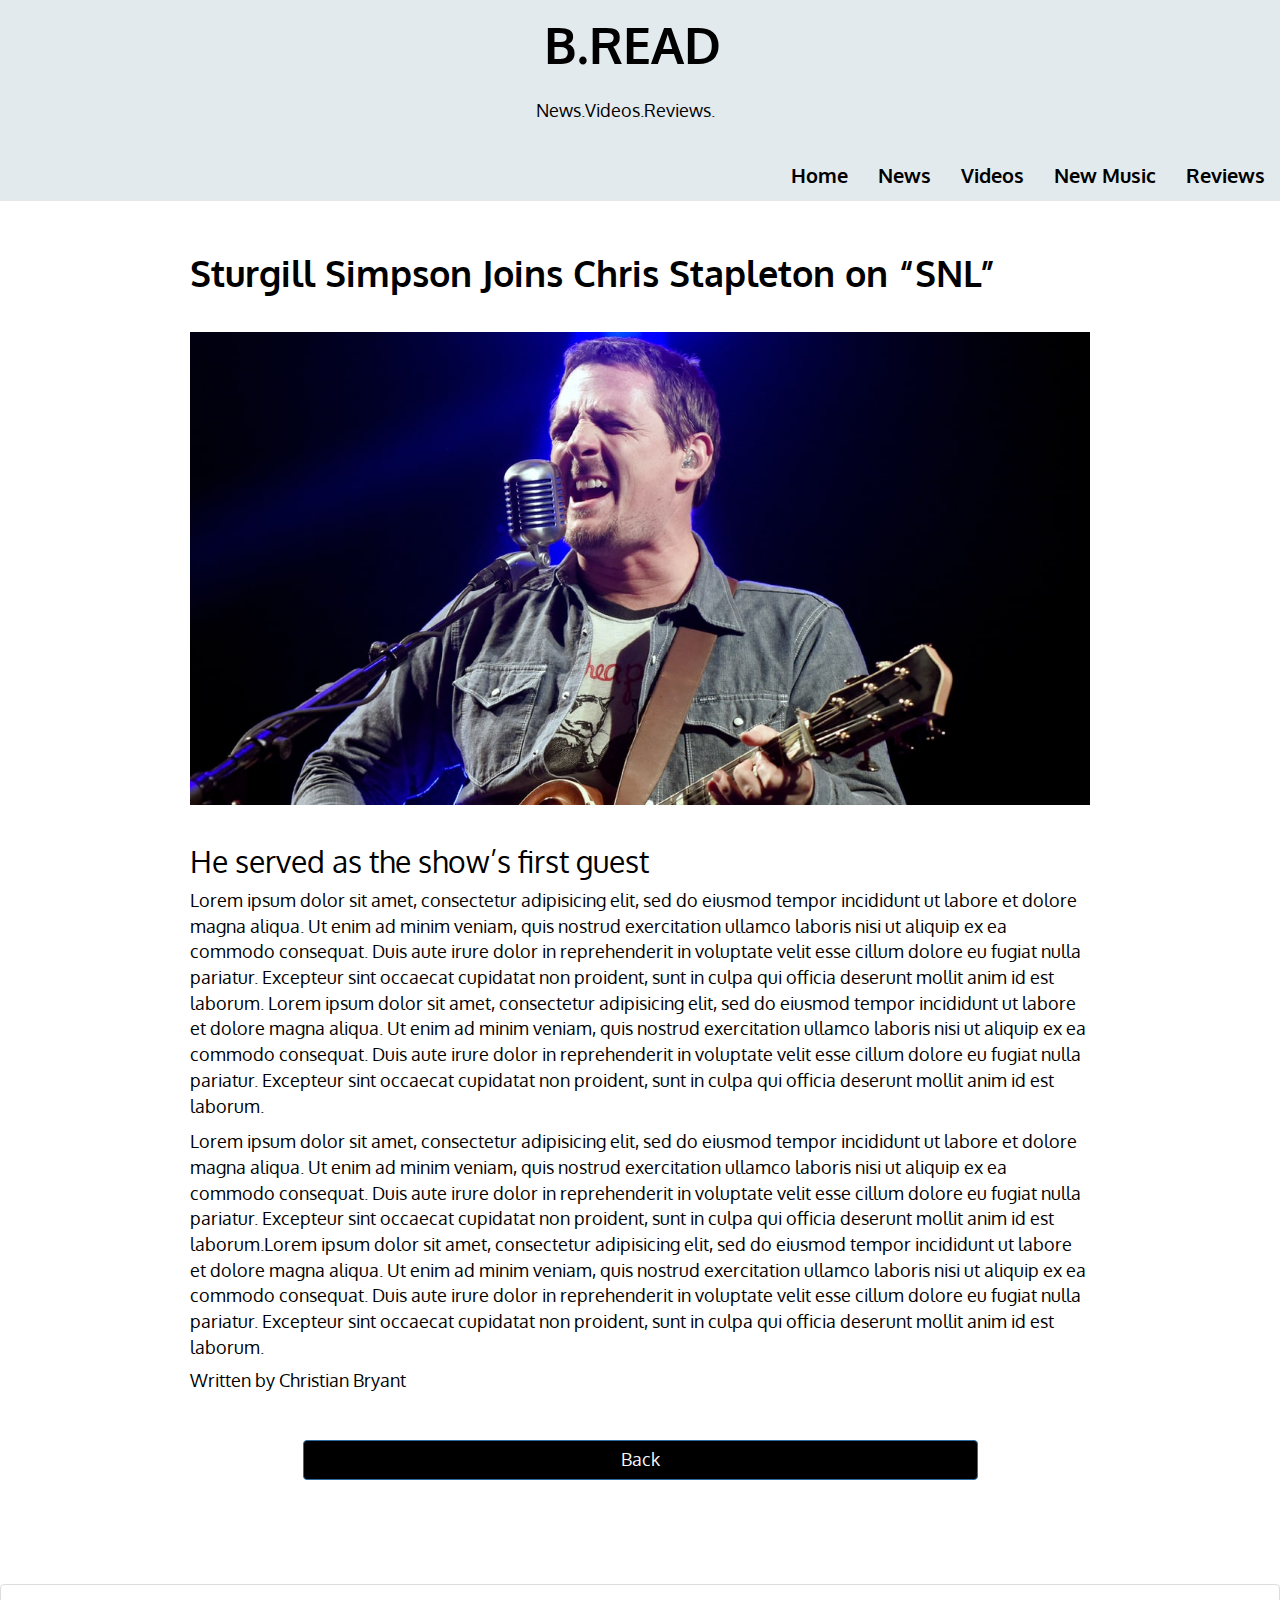
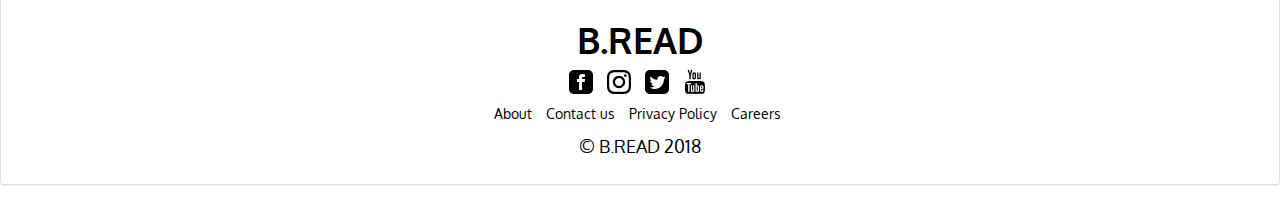
<file: pages/index-9.html>
<!DOCTYPE html>
<html>
<head>
  <meta name="viewport" content="width=device-width, initial-scale=1.0, maximum-scale=1.0, user-scalable=no">

  <title>New Music</title>
  <link href="https://fonts.googleapis.com/css?family=Oxygen" rel="stylesheet">
  <link rel="stylesheet" href="../bootstrap/css/bootstrap.css">

  <link rel="stylesheet" href="../css/style.css">

  <script src="http://code.jquery.com/jquery-3.3.1.min.js"
    integrity="sha256-FgpCb/KJQlLNfOu91ta32o/NMZxltwRo8QtmkMRdAu8="
    crossorigin="anonymous"></script>

  <script src="../bootstrap/js/bootstrap.js"></script>
</head>
<body>
  <header>
  <nav class="navbar navbar-default navbar-fixed-top">
    <div id="nav-container" class="container-fluid"
      <!-- Brand and toggle get grouped for better mobile display -->
      <div class="navbar-header">
        <button type="button" class="navbar-toggle collapsed" data-toggle="collapse" data-target="#bs-example-navbar-collapse-1" aria-expanded="false">
          <span class="sr-only">Toggle navigation</span>
          <span class="icon-bar"></span>
          <span class="icon-bar"></span>
          <span class="icon-bar"></span>
        </button>
        <a href="../index.html"><h1 class="navbar-brand">B.READ</h1></a>

          <span><p class="navbar-text navbar-brand hidden-xs">News.Videos.Reviews.</p></span>

      </div>

      <!-- Collect the nav links, forms, and other content for toggling -->
      <div class="collapse navbar-collapse" id="bs-example-navbar-collapse-1">
        <ul class="nav navbar-nav navbar-right">
            <li><a href="../index.html">Home</a></li>
            <li><a href="./index-2.html">News</a></li>
            <li><a href="./index-3.html">Videos</a></li>
            <li><a href="./index-4.html">New Music</a></li>
            <li><a href="./index-5.html">Reviews</a></li>

        </ul>
      </div><!-- /.navbar-collapse -->
  </div>
  </nav>
</header>
<div class="container">
  <div class="row align-items-center">
    <div class="col-sm-12 col-md-12 ">
      <h1>Sturgill Simpson Joins Chris Stapleton on “SNL”</h1>
      <div class="span4"><img class="center-block img-responsive" src="../images/gettyimages-648246810-bbf32b2b-b5fb-48bf-8971-31e8b9c02cc0.jpg" /></div>
      <h2>He served as the show’s first guest</h2>
      <p>Lorem ipsum dolor sit amet, consectetur adipisicing elit, sed do eiusmod tempor incididunt ut labore et dolore magna aliqua. Ut enim ad minim veniam, quis nostrud exercitation ullamco laboris nisi ut aliquip ex ea commodo consequat. Duis aute irure dolor in reprehenderit in voluptate velit esse cillum dolore eu fugiat nulla pariatur. Excepteur sint occaecat cupidatat non proident, sunt in culpa qui officia deserunt mollit anim id est laborum. Lorem ipsum dolor sit amet, consectetur adipisicing elit, sed do eiusmod tempor incididunt ut labore et dolore magna aliqua. Ut enim ad minim veniam, quis nostrud exercitation ullamco laboris nisi ut aliquip ex ea commodo consequat. Duis aute irure dolor in reprehenderit in voluptate velit esse cillum dolore eu fugiat nulla pariatur. Excepteur sint occaecat cupidatat non proident, sunt in culpa qui officia deserunt mollit anim id est laborum.</p>
        <p>Lorem ipsum dolor sit amet, consectetur adipisicing elit, sed do eiusmod tempor incididunt ut labore et dolore magna aliqua. Ut enim ad minim veniam, quis nostrud exercitation ullamco laboris nisi ut aliquip ex ea commodo consequat. Duis aute irure dolor in reprehenderit in voluptate velit esse cillum dolore eu fugiat nulla pariatur. Excepteur sint occaecat cupidatat non proident, sunt in culpa qui officia deserunt mollit anim id est laborum.Lorem ipsum dolor sit amet, consectetur adipisicing elit, sed do eiusmod tempor incididunt ut labore et dolore magna aliqua. Ut enim ad minim veniam, quis nostrud exercitation ullamco laboris nisi ut aliquip ex ea commodo consequat. Duis aute irure dolor in reprehenderit in voluptate velit esse cillum dolore eu fugiat nulla pariatur. Excepteur sint occaecat cupidatat non proident, sunt in culpa qui officia deserunt mollit anim id est laborum.</p>

        <h4>Written by Christian Bryant</h4>


  </div>

</div>
<div class="row more-button">
  <div class="col-md-12">

  <a type="button"  href="../index.html"class="btn btn-primary btn-block center-block">Back</a>

  </div>

</div>
</div>
<footer class=" bottom panel panel-default panel-body align-items-center">
  <div class="row"> <!--Row 4 : Is the Footer, which holds the contact info of me and sparta, split in two parts -->

       <div class="col-sm-12" "col-md-12" "col-lg-12">
            <h1>B.READ</h1>
          <ul class="list-inline">
            <li> <img src="../images/iconmonstr-facebook-3.svg" alt=""> </li>
            <li> <img src="../images/iconmonstr-instagram-11.svg" alt=""> </li>
            <li> <img src="../images/iconmonstr-twitter-3.svg" alt=""> </li>
            <li> <img src="../images/iconmonstr-youtube-1.svg" alt=""> </li>
          </ul>

          <ul class="list-inline">
            <li>About</li>
            <li> Contact us</li>
            <li>Privacy Policy</li>
            <li>Careers</li>
          </ul>


              <p>&copy B.READ 2018</p>

       </div>

  </div>

</footer>

  </body>
</html>
</file>
<file: css/style.css>
body {
  padding-top: 19%;
  font-family: 'Oxygen', sans-serif;
  color: black;
  background: white;
}

h1{
  font-weight: bold;

}

a{
  color: #BAC7D3;
}

p{
  font-size: 18px;
}

<<<<<<< HEAD
.row{
  margin-left: -80px;
  margin-right: -80px;
}

.container-fluid{
  background: #E3EAED;
}

.jumbotron{
  background-color: #E3EAED;
}

.navbar-default .navbar-collapse, .navbar-default .navbar-form{
  background-color: #E3EAED;
}

.navbar-default .navbar-brand{
  color: black;
}
.navbar-header {
    text-align: center;
    width: 100%;

}
.navbar-default .navbar-nav > li > a{
  color: black;
  font-size: 20px;
  font-weight: bold;
}
.navbar-brand {
  float:none;
}

.navbar-text{
  float:none;
}


.navbar-header h1{
  font-size: 50px;
  color: black;
}

.container{
  margin-top: 1%;
}

hr.style1{
	border-top: 5px solid black;
  width: 75%;
  margin-top: 10%;
  margin-bottom: 7%;
}

.center-block{
  margin-top: 40px;
  margin-bottom: 40px;
}

/* Makes images fully responsive */

.img-responsive,
.thumbnail > img,
.thumbnail a > img,
.carousel-inner > .item > img,
.carousel-inner > .item > a > img {
  display: block;
  width: 100%;
  height: auto;
}

/* ------------------- Carousel Styling ------------------- */

.carousel-inner {
  border-radius: 15px;
}

.carousel-caption {
  background-color: rgba(0,0,0,.5);
  position: absolute;
  left: 0;
  right: 0;
  bottom: 0;
  z-index: 10;
  padding: 0 0 10px 25px;
  color: #fff;
  text-align: left;
}

.carousel-indicators {
  position: absolute;
  bottom: 0;
  right: 0;
  left: 0;
  width: 100%;
  z-index: 15;
  margin: 0;
  padding: 0 25px 25px 0;
  text-align: right;
}

.carousel-control.left,
.carousel-control.right {
  background-image: none;
}

.center-block {
    display: block;
    margin-left: auto;
    margin-right: auto;
 }

/* ------------------- Section Styling - Not needed for carousel styling ------------------- */

.section-white {
   padding: 10px 0;
}

.section-white {
  background-color: #fff;
  color: #555;
}

@media screen and (min-width: 768px) {

  .section-white {
     padding: 1.5em 0;
  }

}

@media screen and (min-width: 992px) {

  .container {
    max-width: 930px;
  }

}



.news{
  margin: auto;

}
.thumbnail{

  border: 0px;

}

video{
  width: 740px;
  height: 400px;
}

.more-button .btn{
  background-color: black;
  color: #F9F9F9;
  width: 75%;
  font-size: 18px;

}

footer{
  background-color: black;
  margin-top: 5%;
  text-align: center;
}

.video-page{
  display: block;
  margin-left: auto;
  margin-right: auto;
  width: 80%;
  height: auto;

}




@media (min-width: 992px) {
	#myCarousel {padding-right:33.3333%;}
	#myCarousel .carousel-controls {display:none;}
}
@media (max-width: 991px) {
	.carousel-caption p,
	#myCarousel .list-group {display:none;}
}

@media screen and (max-width: 768px) {
    body { padding-top: 100px; }
}

@media screen and (min-width: 768px) {
    body { padding-top: 220px; }
}
</file>
